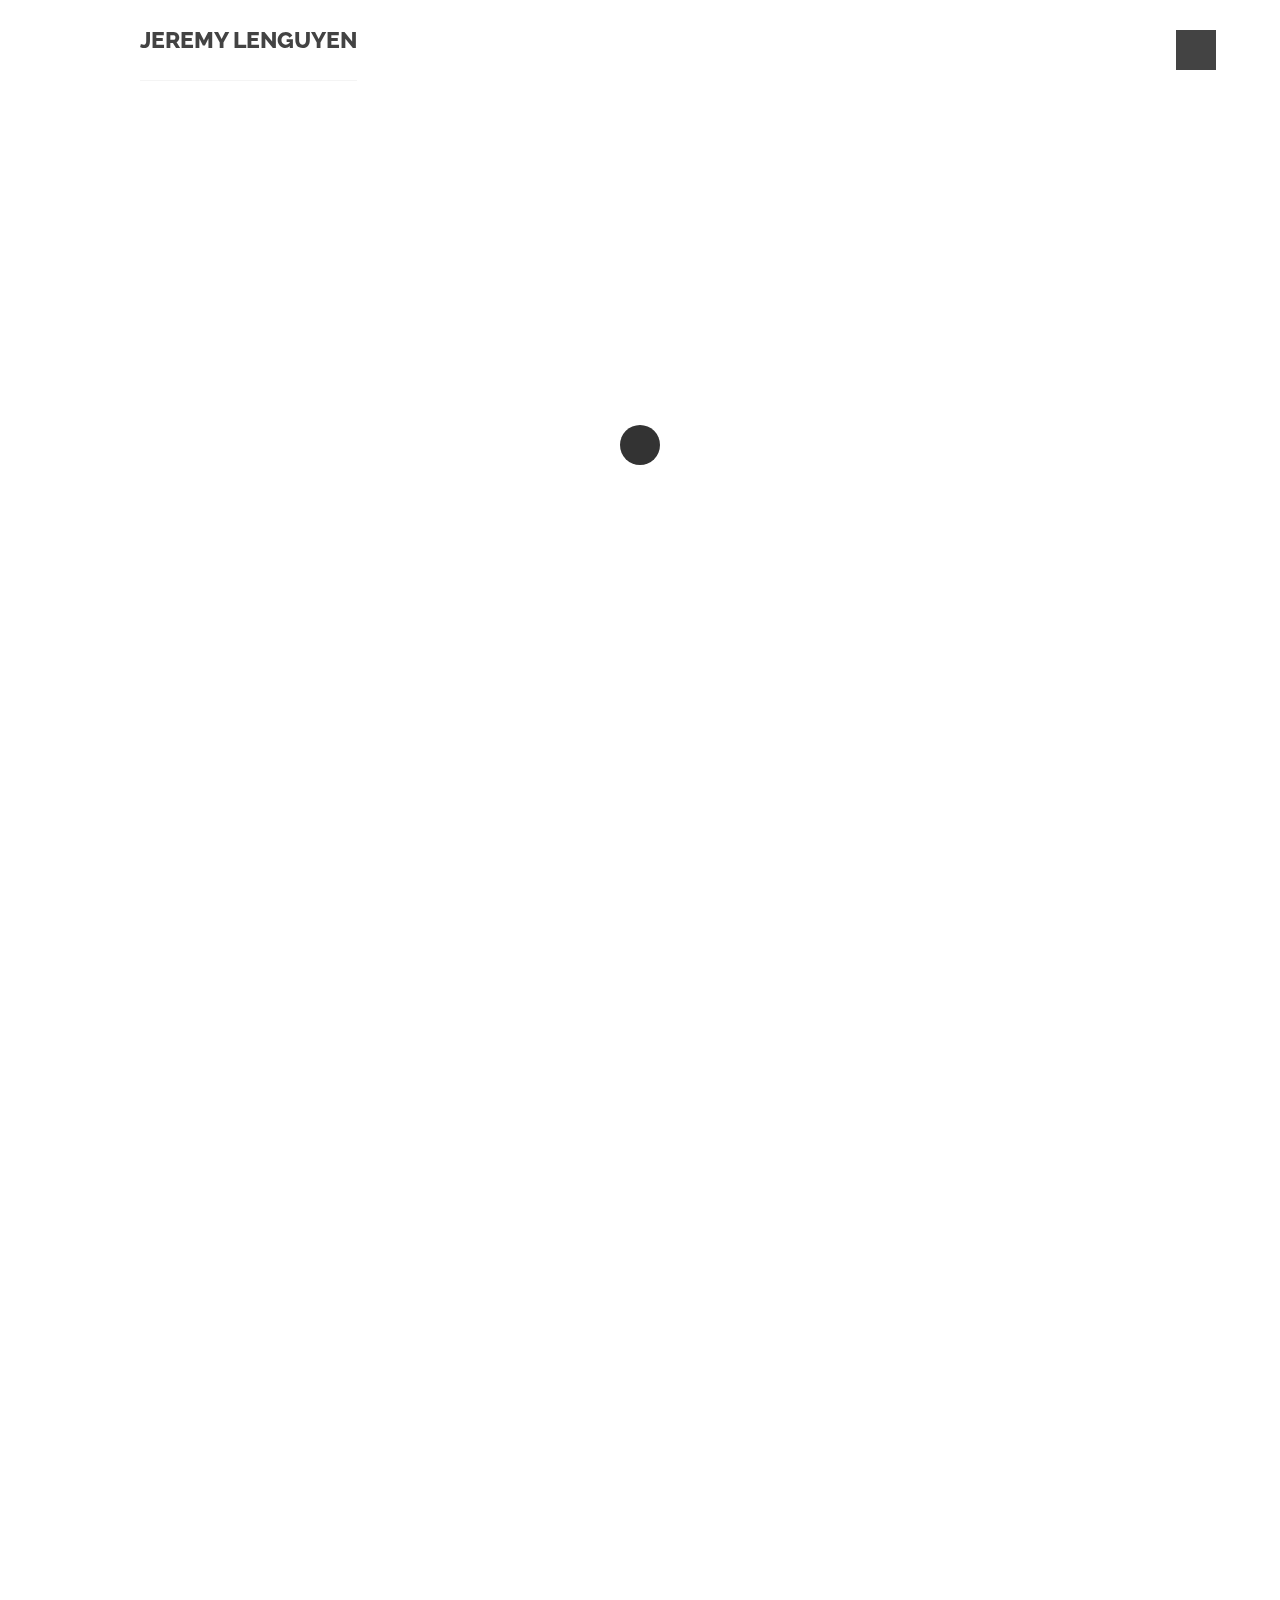
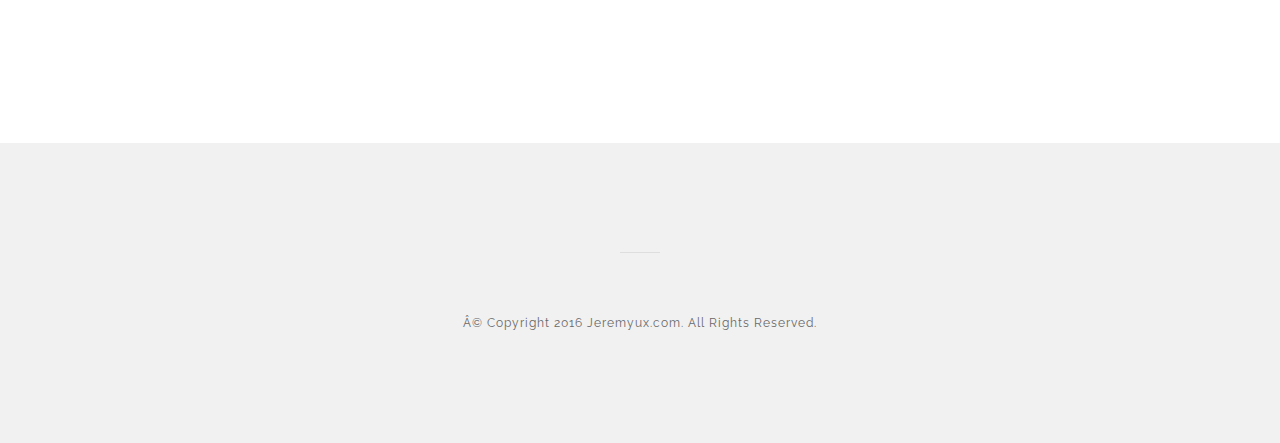
<file: index.html>
<!doctype html>

<html lang="en">
<head>

  <meta charset="utf-8">
  <title>Jeremy Lenguyen</title>
  <meta name="description">
  <meta name="keywords" content="clean, simplicity, theme, html5, sidebar, masonry">
  <meta name="viewport" content="width=device-width, initial-scale=1.0"/>
  <meta name="author" content="jeremyux.com">
  <link rel="shortcut icon" type="image/x-icon" href="img/favicon.ico"/>
    

<!--Style-->
  <link rel="stylesheet" href="css/reset.css">
  <link rel="stylesheet" href="css/style.css">
  <link rel="stylesheet" href="css/style-responsive.css">
  <link rel="stylesheet" href="https://pro.fontawesome.com/releases/v5.10.0/css/all.css" integrity="sha384-AYmEC3Yw5cVb3ZcuHtOA93w35dYTsvhLPVnYs9eStHfGJvOvKxVfELGroGkvsg+p" crossorigin="anonymous"/>

  <!--[if lt IE 9]>
  <script src="http://html5shiv.googlecode.com/svn/trunk/html5.js"></script>
  <![endif]-->  
</head>

<body>

<!--Preloader-->

  <div class="preloader" id="preloader">
      <div class="item">
        <div class="spinner">
        </div>
      </div>
  </div>

  <div class="opacity-nav">
    <div class="menu-index" id="buttons" style="z-index:999999">
      <i class="fa fa-times"></i>
    </div>
    <ul class="menu-fullscreen">
      <li><a href="index.html">Home</a></li>
      <li><a href="isamdesignsystem.html">Walmart - iSAM Design System</a></li>         
      <li><a href="onlineclinic.html">Online Clinic</a></li>      
      <li><a href="stickersheet.html">Google - Styleguide & Components Library</a></li>
      <li><a href="shoppableImages.html">Google - Shoppable Images</a></li>
      <li><a href="searchAds.html">Apple - Search Ads</a></li>
      <li><a href="queen.html">Queen of Raw - Homepage</a></li>
      <li><a href="iram.html">CEO App - IRAM</a></li>
      <li><a href="danteBranding.html">Dante Cuddy Branding</a></li>        
      <li><a class="ajax-link" href="mailto:jeremyuxe@gmail.com">Contact</a></li>
    </ul>
</div>


  <!--Header-->
  <header id="fullscreen">
    
      <div class="logo" id="full"><a class="ajax-link" href="index.html">JEREMY LENGUYEN</a></div>
      
        <div class="menu-index" id="button">
        <i class="fa fa-bars"></i>
        </div>

  </header>

  <div class="clear"></div>

  <!--Content-->

<div class="content" id="ajax-content">
    <div class="text-intro" id="site-type">
      <h1>LET'S</h1>
      <h1 class="typewrite"><span>BRAINSTORM</span></h1>
      <h1>A BEAUTIFUL EXPERIENCE</h1>	
      <p>Please take a look at some of my work</p>
    </div>


  <!--Portfolio grid-->

  <ul class="portfolio-grid">
  <!--iSAM Design System-->
    <li class="grid-item" data-jkit="[show:delay=3000;speed=500;animation=fade]">
      <img src="img/portfolio/isam.svg">
        <a class="ajax-link" href="isamdesignsystem.html">  
          <div class="grid-hover">
            <h1>iSAM<br>Design System</h1>
            <p>Walmart</p>
          </div>
        </a>      
    </li>
  <!--iSAM Design System-->
  <li class="grid-item" data-jkit="[show:delay=3000;speed=500;animation=fade]">
    <img src="img/portfolio/onlineclinic.svg">
      <a class="ajax-link" href="onlineclinic.html">  
        <div class="grid-hover">
          <h1>User Signup Flow</h1>
          <p>Online Clinic</p>
        </div>
      </a>      
  </li>
  <!--Google Styleguide-->  
  <li class="grid-item" data-jkit="[show:delay=3000;speed=500;animation=fade]">
    <img src="img/portfolio/stickersheet.png">
      <a class="ajax-link" href="stickersheet.html">  
        <div class="grid-hover">
          <h1>Component Library</h1>
          <p>Google</p>
        </div>
      </a>  
  </li>       
  <!--Project Chameleon-->
    <li class="grid-item" data-jkit="[show:delay=3000;speed=500;animation=fade]">
      <img src="img/portfolio/chameleon.png">
        <a class="ajax-link" href="chameleon.html">  
          <div class="grid-hover">
            <h1>Project Chameleon</h1>
            <p>Google</p>
          </div>
        </a>      
    </li>
      
    <!--Shoppable Images-->
    <li class="grid-item" data-jkit="[show:delay=3000;speed=500;animation=fade]">
      <img src="img/portfolio/shoppableImages.png">
        <a class="ajax-link" href="shoppableImages.html">  
          <div class="grid-hover">
            <h1>Shoppable Images</h1>
            <p>Google</p>
          </div>
        </a>      
    </li>    

    <!--Apple-->        
    <li class="grid-item" data-jkit="[show:delay=3000;speed=500;animation=fade]">
      <img src="img/portfolio/searchads.png">
        <a class="ajax-link" href="searchAds.html">  
          <div class="grid-hover">
            <h1>Production Design</h1>
            <p>Apple</p>
          </div>
        </a>      
    </li>  
    <!--Apple-->      
    <li class="grid-item" data-jkit="[show:delay=3000;speed=500;animation=fade]">
      <img src="img/portfolio/queen.png">
        <a class="ajax-link" href="queen.html">  
          <div class="grid-hover">
            <h1>Queen of Raw Homepage</h1>
            <p>Queen of Raw</p>
          </div>
        </a>      
    </li>      
    <!--IRAM-->  
    <li class="grid-item" data-jkit="[show:delay=3000;speed=500;animation=fade]">
      <img src="img/portfolio/IRAM.png">
        <a class="ajax-link" href="iram.html">  
          <div class="grid-hover">
            <h1>CEO App</h1>
            <p>IRAM</p>
          </div>
        </a>      
    </li>
	  
    <li class="grid-item" data-jkit="[show:delay=3000;speed=500;animation=fade]">
      <img src="img/portfolio/danteBranding.png">
        <a class="ajax-link" href="danteBranding.html">  
          <div class="grid-hover">
            <h1>Dante Cuddy<br>Branding</h1>
            <p>Graphic Designer</p>
          </div>
        </a>      
    </li>      
      
  </ul>

</div>

  <div id="ajax-sidebar"></div>

  <!--Footer-->

  <footer>
    <div class="footer-margin">
      <div class="social-footer">
        <a href="https://www.linkedin.com/in/jeremy-lenguyen-53189a6a/"><i class="fa fa-linkedin"></i></a>
      </div>     
      <div class="copyright">Â© Copyright 2016 Jeremyux.com. All Rights Reserved.</div>
    </div>
  </footer>



<!--Scripts-->

  <script src="js/jquery.min.js"></script>
  <script src="js/jquery.easing.min.js"></script>
  <script src="js/modernizr.custom.42534.js" type="text/javascript"></script>
  <script src="js/jquery.waitforimages.js" type="text/javascript"></script>
  <script src="js/typed.js" type="text/javascript"></script>
  <script src="js/masonry.pkgd.min.js" type="text/javascript"></script>  
  <script src="js/imagesloaded.pkgd.min.js" type="text/javascript"></script>    
  <script src="js/jquery.jkit.1.2.16.min.js"></script>
 
  <script src="js/script.js" type="text/javascript"></script>
  
	<script>
    $('#button, #buttons').on('click', function() {
      $( ".opacity-nav" ).fadeToggle( "slow", "linear" );
    // Animation complete.
    });
  </script>
</body>
</html>
</file>
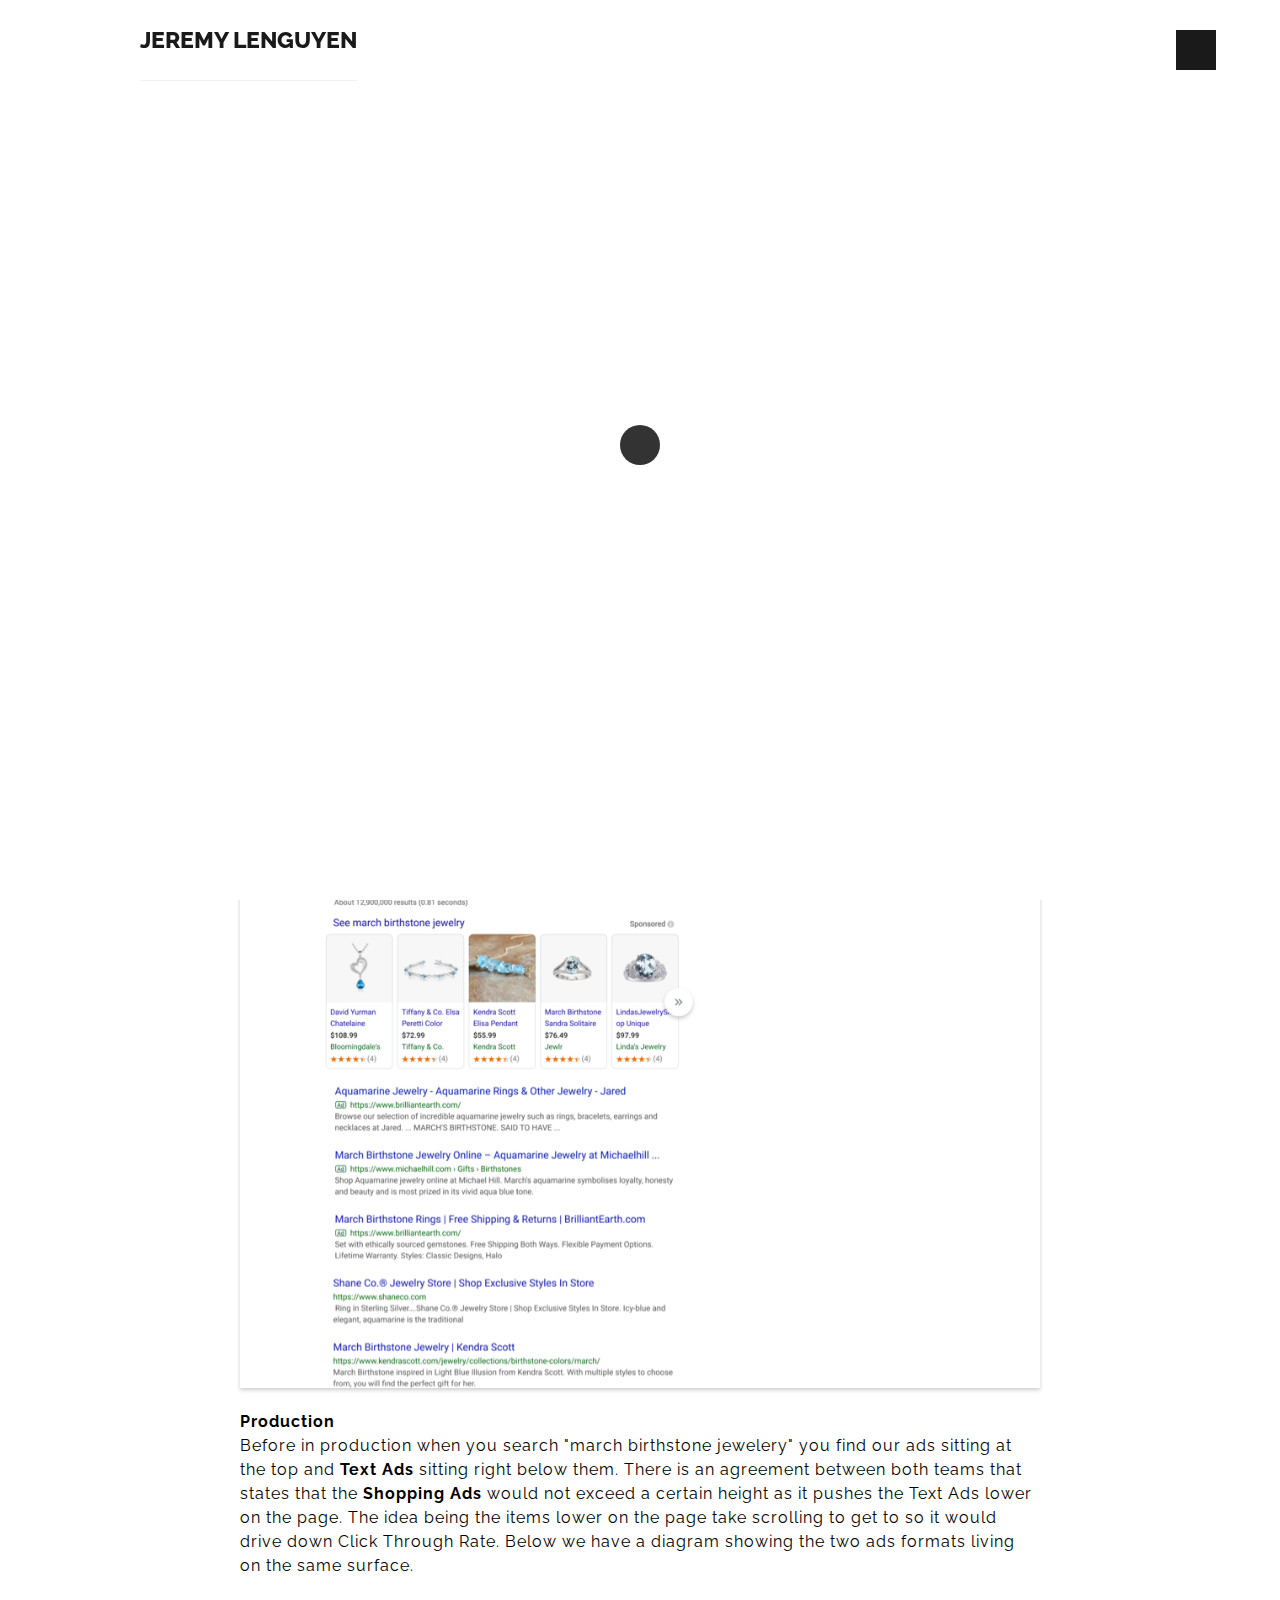
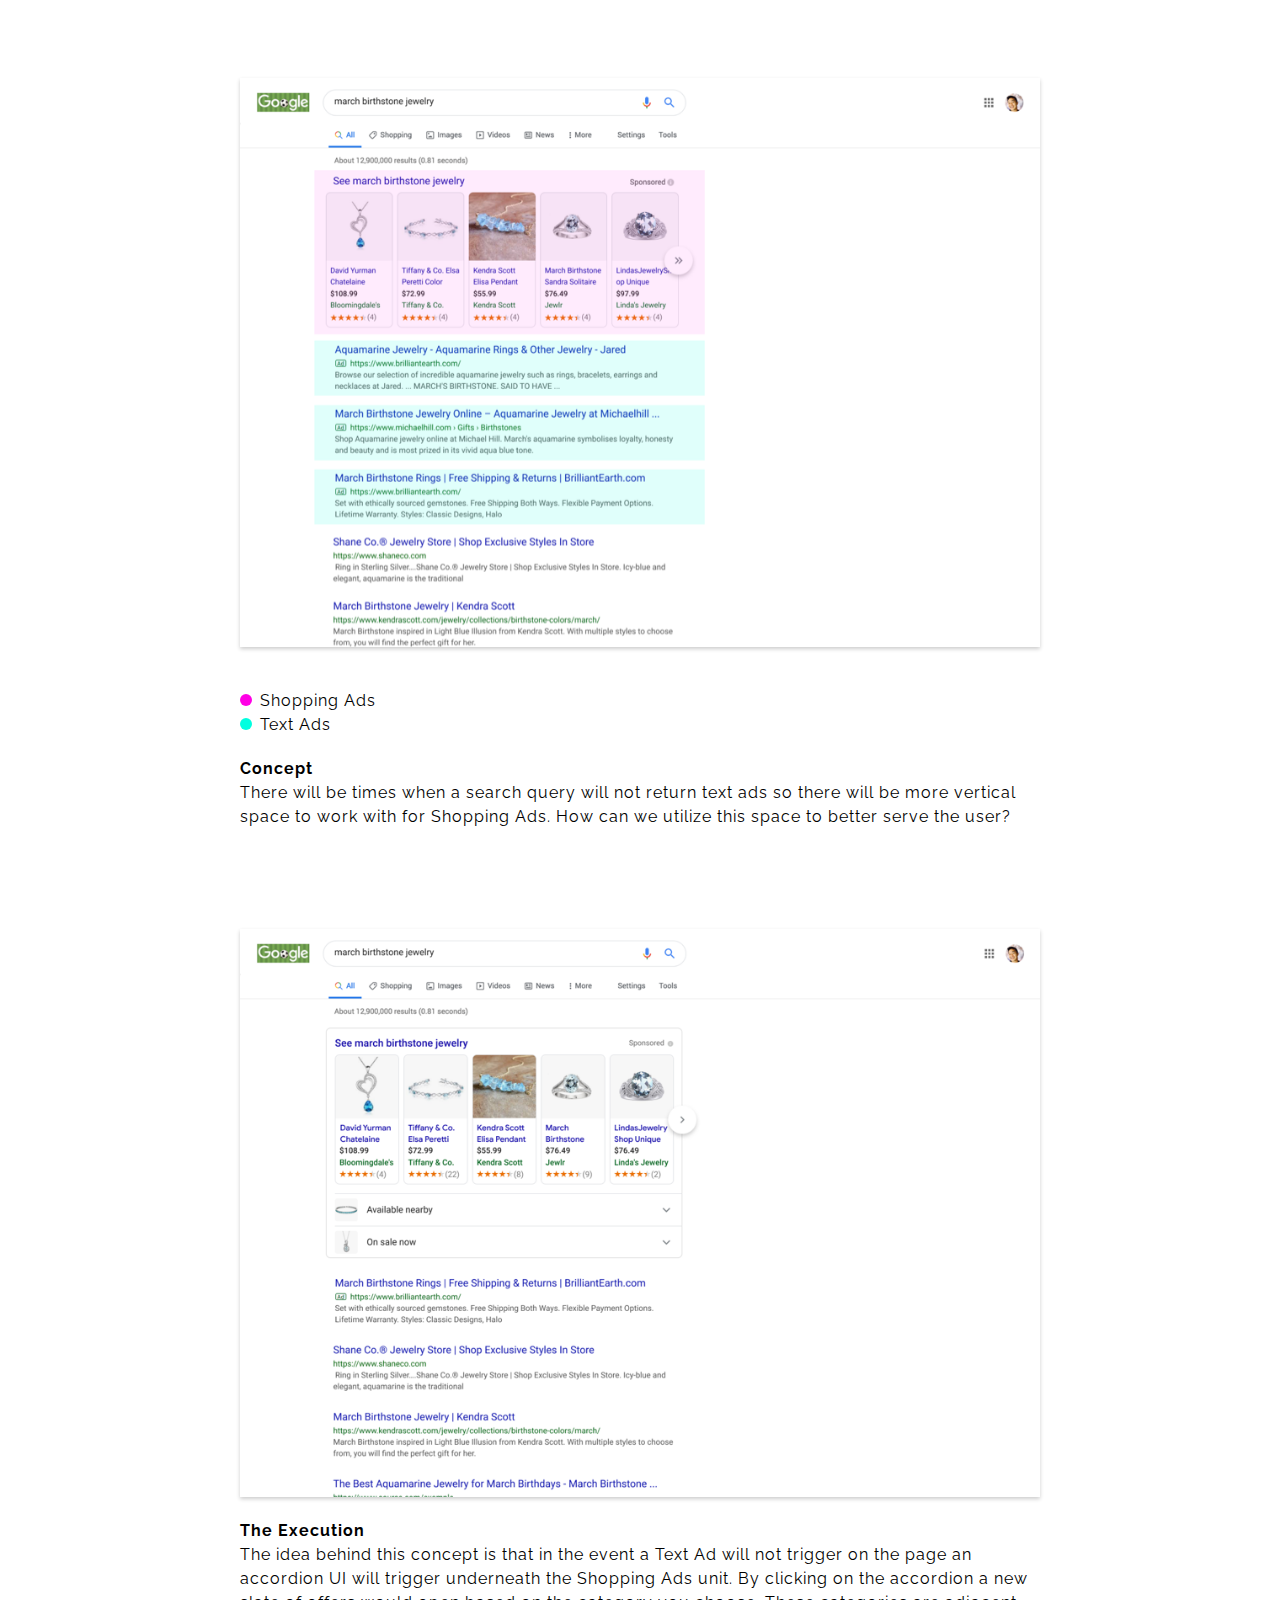
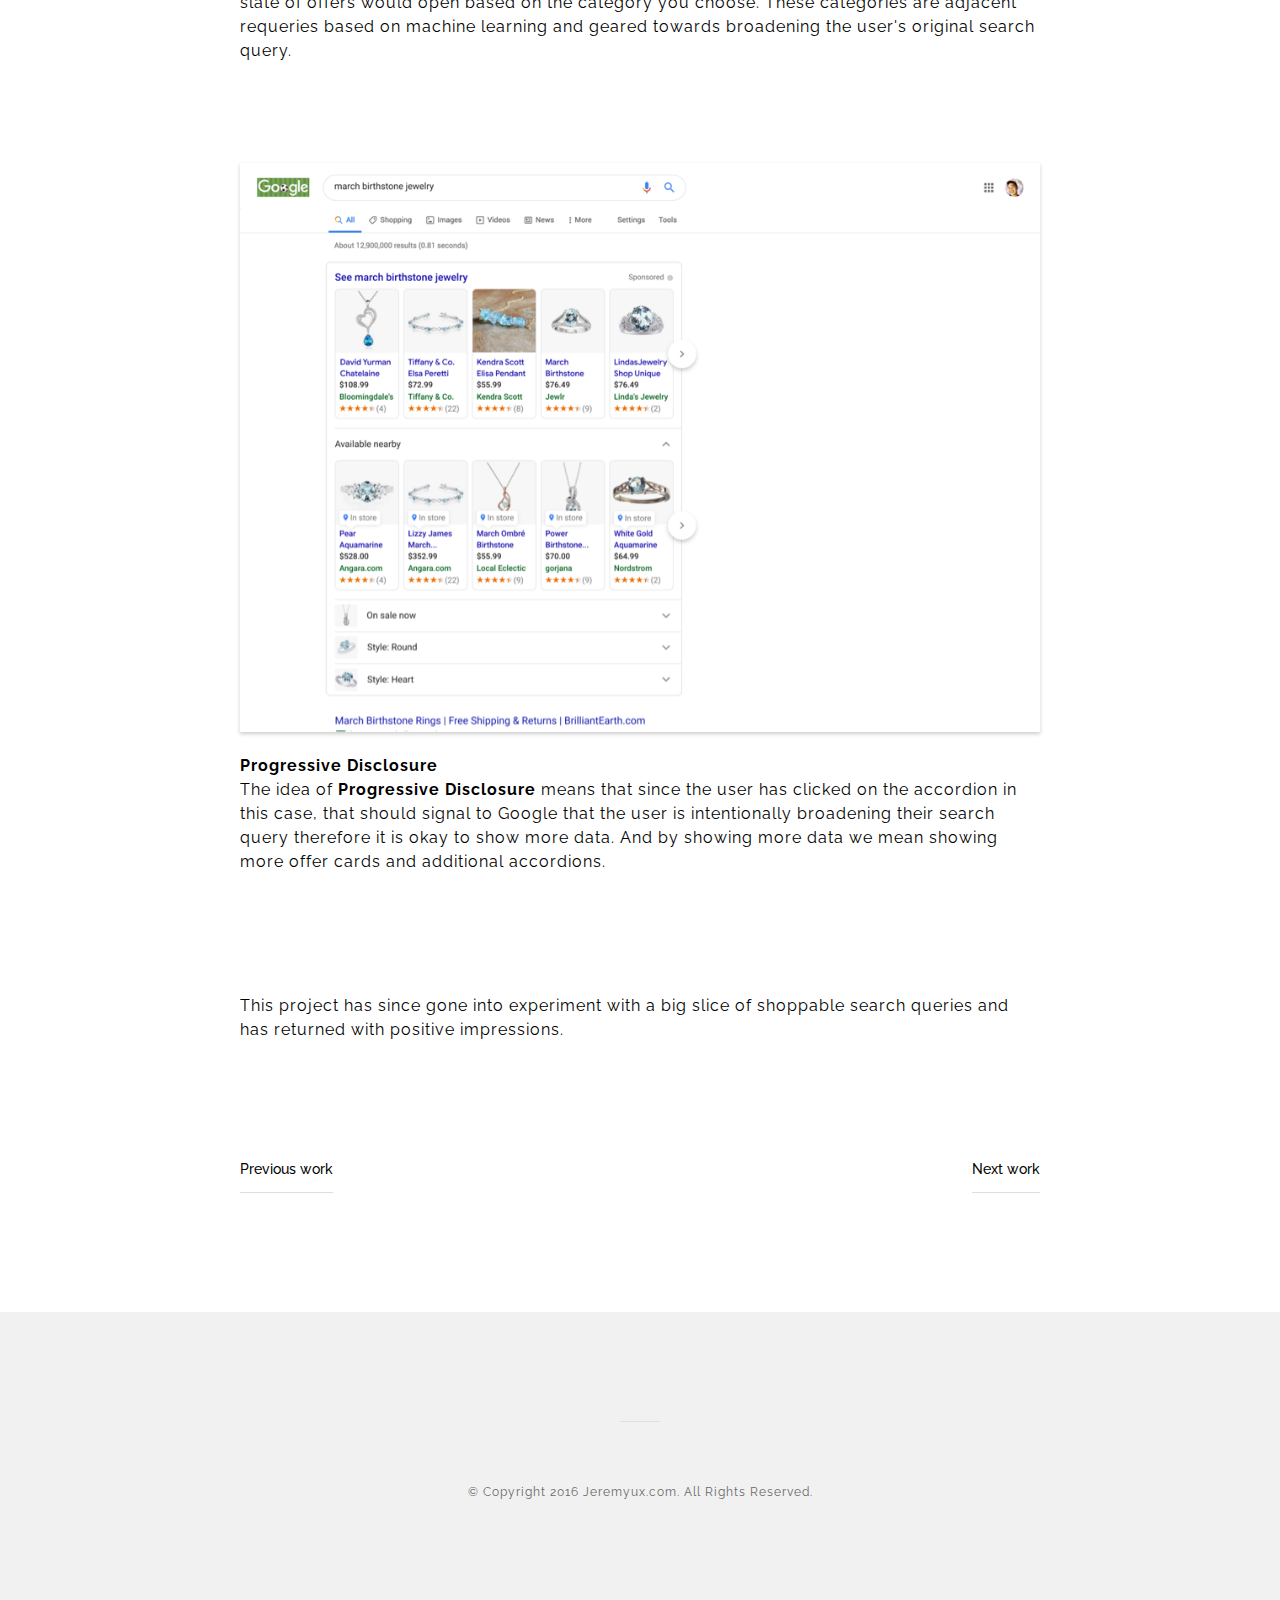
<file: chameleon.html>
<!doctype html>

<html lang="en">
<head>

  <meta charset="utf-8">
  <title>Jeremy Lenguyen</title>
  <meta name="description">
  <meta name="keywords" content="clean, simplicity, theme, html5, sidebar, masonry">
  <meta name="viewport" content="width=device-width, initial-scale=1.0"/>
  <meta name="author" content="jeremyux.com">
  <link rel="shortcut icon" type="image/x-icon" href="img/favicon.ico"/>
<!--Style-->

  <link rel="stylesheet" href="css/reset.css">
  <link rel="stylesheet" href="css/style.css">
  <link rel="stylesheet" href="css/style-responsive.css">
  
  <link rel="stylesheet" href="https://pro.fontawesome.com/releases/v5.10.0/css/all.css" integrity="sha384-AYmEC3Yw5cVb3ZcuHtOA93w35dYTsvhLPVnYs9eStHfGJvOvKxVfELGroGkvsg+p" crossorigin="anonymous"/>

  
  <!--[if lt IE 9]>
  <script src="http://html5shiv.googlecode.com/svn/trunk/html5.js"></script>
  <![endif]-->
  
</head>

<body>

<!--Preloader-->

<div class="preloader" id="preloader">
    <div class="item">
      <div class="spinner">
      </div>
    </div>
</div>

<div class="opacity-nav">

        <div class="menu-index" id="buttons" style="z-index:999999">
        <i class="fa fa-times"></i>
        </div>
        <ul class="menu-fullscreen">
          <li><a href="index.html">Home</a></li>
          <li><a href="stickersheet.html">Google - Styleguide & Components Library</a></li>
          <li><a href="shoppableImages.html">Google - Shoppable Images</a></li>
          <li><a href="searchAds.html">Apple - Search Ads</a></li>
          <li><a href="queen.html">Queen of Raw - Homepage</a></li>
          <li><a href="iram.html">CEO App - IRAM</a></li>
                <li><a href="danteBranding.html">Dante Cuddy Branding</a></li>
          <li><a href="dante.html">ISAM Design System</a></li>        
          <li><a class="ajax-link" href="mailto:jeremyuxe@gmail.com">Contact</a></li>
        </ul>
</div>


  <!--Header-->
  <header id="fullscreen">
      <div class="logo" id="full"><a class="ajax-link" href="index.html">JEREMY LENGUYEN</a></div>
        <div class="menu-index" id="button">
        <i class="fa fa-bars"></i>
        </div>    
  </header>

  <div class="clear"></div>

  <!--Content-->

  <div class="content" id="ajax-content">
        <div class="text-intro">
          <!-- <h1>Project Chameleon</h1>                  
	          <div class="one-column">
	               <p style="font-weight: 700;">Google</p>
	          </div>
            <div class="two-column">
              <p>This project was during my time at Google on the Shopping Ads Teams. Our ads live on different surfaces including: Image Search, Youtube and Discovery app but when we surface our ads on Search there are approvals and alignment that needs to take place because our ads sit at the top of the page and push down everything else below the page. For this project we explored what happens when a query doesn't return text ads (Search Team's ads) and how we can utilize the extra space when they don't trigger.</p>      
            </div> -->
    <!--Intro-->      
    <div class="text-intro">
      <h1 class="page-title">Project Chameleon</h1>                  
        <div class="intro-key">
          <p style="font-weight: 700;">Role</p>
        </div>
      <div class="intro-value">
        <p>UX Designer</p>      
      </div>  

      <div class="intro-key">
        <p style="font-weight: 700;">Timeline</p>
      </div>
      <div class="intro-value">
        <p>Aug 2019 - Sep 2019</p>      
      </div> 

      <div class="intro-key">
        <p style="font-weight: 700;">Tools</p>
      </div>
      <div class="intro-value">
        <p>Sketch, Zeplin</p>      
      </div>

      <div class="intro-key">
        <p style="font-weight: 700;">The Challenge</p>
      </div>
      <div class="intro-value">
        <p class="full-width">This project was during my time at Google on the Shopping Ads Teams. Our ads live on different surfaces including: Image Search, Youtube and Discovery app but when we surface our ads on Search there are approvals and alignment that needs to take place because our ads sit at the top of the page and push down everything else below the page. For this project we explored what happens when a query doesn't return text ads (Search Team's ads) and how we can utilize the extra space when they don't trigger.</p>      
      </div>

                <div class="clear" style="padding:40px 0;"></div>
    
	              <img src="img/chameleon/production.png" id="dropShadow" width="100%">
                  <p style="width: 100%;"><strong>Production</strong><br>
                      Before in production when you search "march birthstone jewelery" you find our ads sitting at the top and <strong>Text Ads</strong> sitting right below them. There is an agreement between both teams that states that the <strong>Shopping Ads</strong> would not exceed a certain height as it pushes the Text Ads lower on the page. The idea being the items lower on the page take scrolling to get to so it would drive down Click Through Rate. Below we have a diagram showing the two ads formats living on the same surface.
                  </p> 

                   <div class="clear" style="padding:40px 0;"></div>
            
                  <img src="img/chameleon/overview.png" id="dropShadow" width="100%">      
                  <div class="clear" style="padding:20px 0;"></div>
                  <div style="width: 100%;">
					<div style=" margin: 0 auto; padding: 0 auto">
			    		<div><div style="height: 12px; width: 12px; border-radius: 20px; background-color: #FF00E5; display: inline-block; margin-right: 8px;"></div><p style="margin: 0; display: inline;">Shopping Ads</p>
                        </div>
                        
                        <div><div style="height: 12px; width: 12px; border-radius: 20px; background-color: #00FFE0; display: inline-block; margin-right: 8px;"></div><p style="margin: 0; display: inline;">Text Ads</p>
                        </div>    
					</div>	
			    </div>             
            
                  <p style="width: 100%;"><strong>Concept</strong><br>
                      There will be times when a search query will not return text ads so there will be more vertical space to work with for Shopping Ads. How can we utilize this space to better serve the user?
                  </p>  
            
                   <div class="clear" style="padding:40px 0;"></div>
            
                  <img src="img/chameleon/default.png" id="dropShadow" width="100%">
                  <p style="width: 100%;"><strong>The Execution</strong><br>
                      The idea behind this concept is that in the event a Text Ad will not trigger on the page an accordion UI will trigger underneath the Shopping Ads unit. By clicking on the accordion a new slate of offers would open based on the category you choose. These categories are adjacent requeries based on machine learning and geared towards broadening the user's original search query. 
                  </p>
                   <div class="clear" style="padding:40px 0;"></div>
            
                  <img src="img/chameleon/active.png" id="dropShadow" width="100%">
                  <p style="width: 100%;"><strong>Progressive Disclosure</strong><br>
                      The idea of <strong>Progressive Disclosure</strong> means that since the user has clicked on the accordion in this case, that should signal to Google that the user is intentionally broadening their search query therefore it is okay to show more data. And by showing more data we mean showing more offer cards and additional accordions.<br>
                  </p>
                   <div class="clear" style="padding:40px 0;"></div>
                  <p style="width: 100%;">This project has since gone into experiment with a big slice of shoppable search queries and has returned with positive impressions.
                  </p>
            
                <div class="prev-next">

                    <div class="prev-button"><a class="ajax-link" href="searchAds.html">Previous work</a></div>
                    <div class="next-button"><a class="ajax-link" href="iram.html">Next work</a></div>

                </div>
            </div>        
    </div>



  <!--Home Sidebar-->

<div id="ajax-sidebar"></div>


  <!--Footer-->

  <footer>

    <div class="footer-margin">
      <div class="social-footer">
        <a href="https://www.linkedin.com/in/jeremy-lenguyen-53189a6a/"><i class="fa fa-linkedin"></i></a>
      
      </div>     
      <div class="copyright">© Copyright 2016 Jeremyux.com. All Rights Reserved.</div>
      

    
    </div>


  </footer>



<!--Scripts-->

  <script src="js/jquery.min.js"></script>
	<script src="js/jquery.easing.min.js"></script>
	<script src="js/modernizr.custom.42534.js" type="text/javascript"></script>
  <script src="js/jquery.waitforimages.js" type="text/javascript"></script>
  <script src="js/typed.js" type="text/javascript"></script>
  <script src="js/masonry.pkgd.min.js" type="text/javascript"></script>  
  <script src="js/imagesloaded.pkgd.min.js" type="text/javascript"></script>    
  <script src="js/jquery.jkit.1.2.16.min.js"></script>
 
  <script src="js/script.js" type="text/javascript"></script>
  
	<script>
    $('#button, #buttons').on('click', function() {
      $( ".opacity-nav" ).fadeToggle( "slow", "linear" );
    // Animation complete.
    });
  </script>


</body>
</html>
</file>
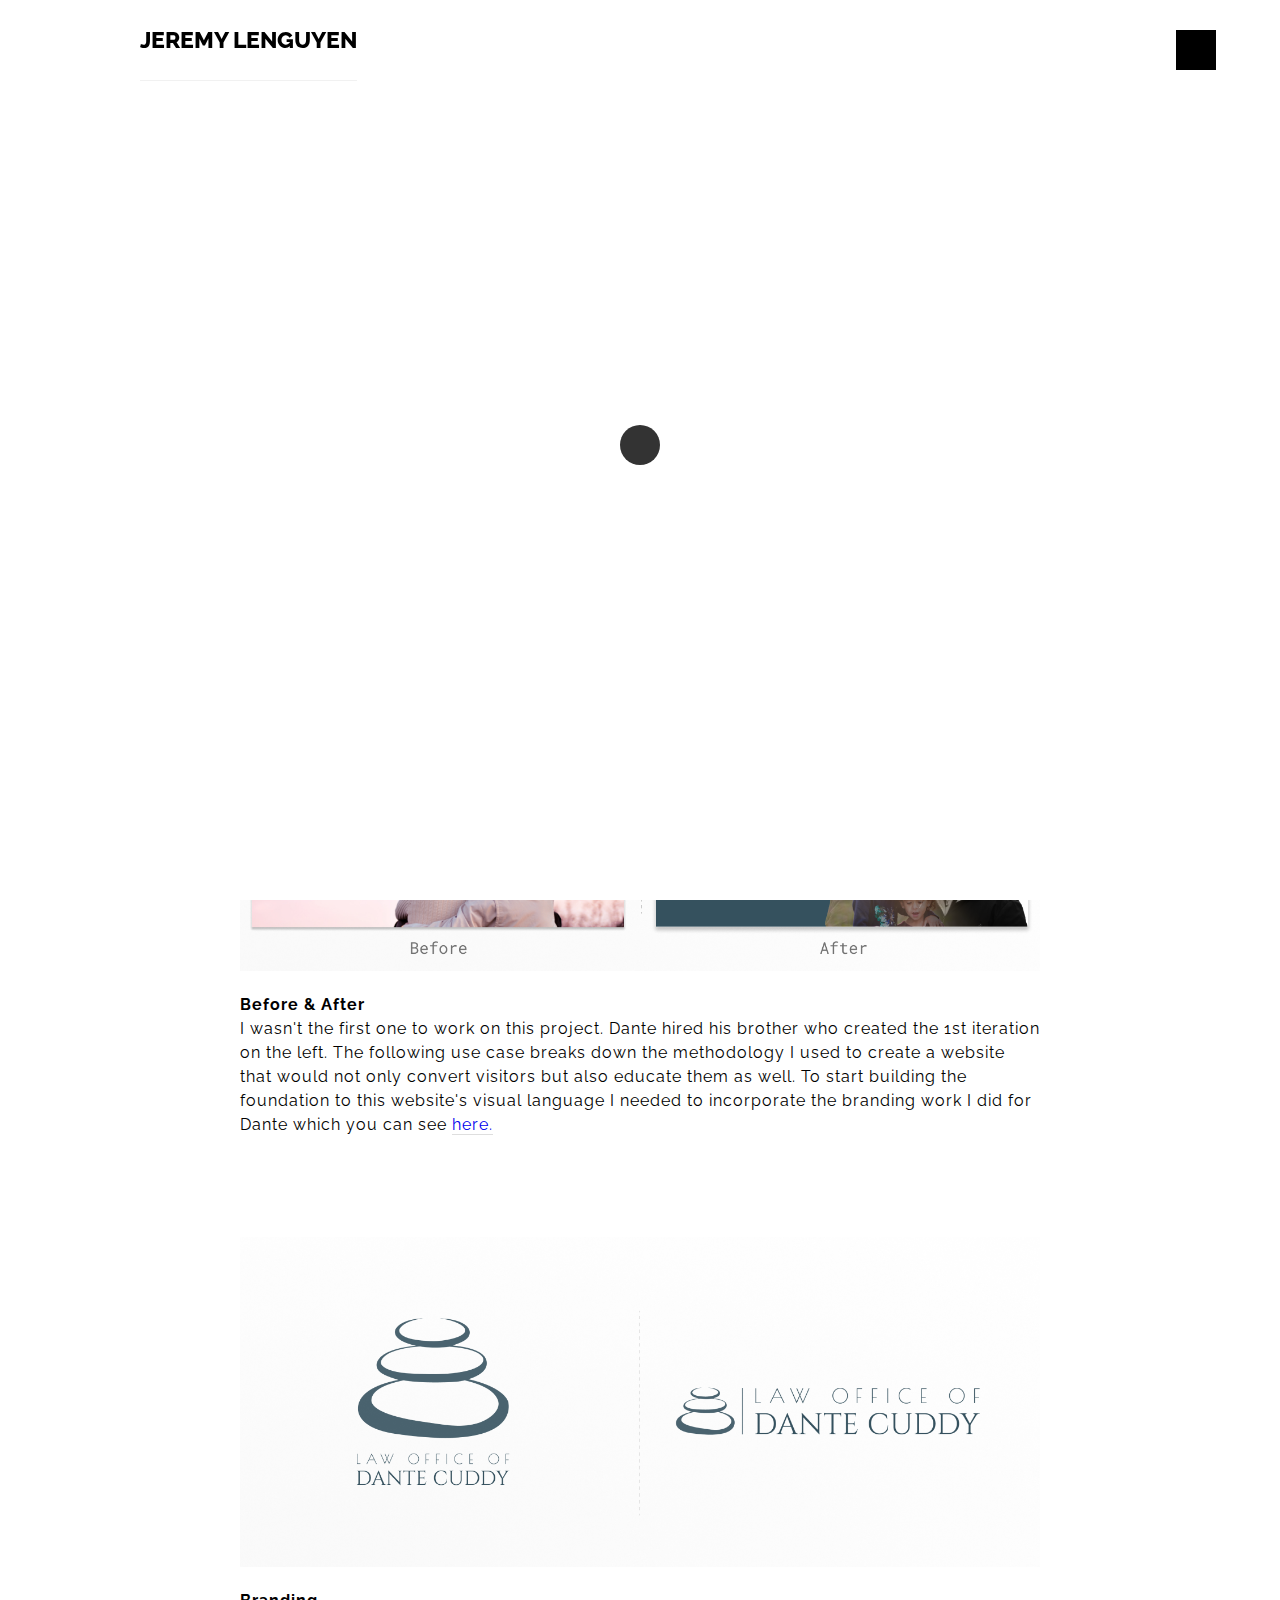
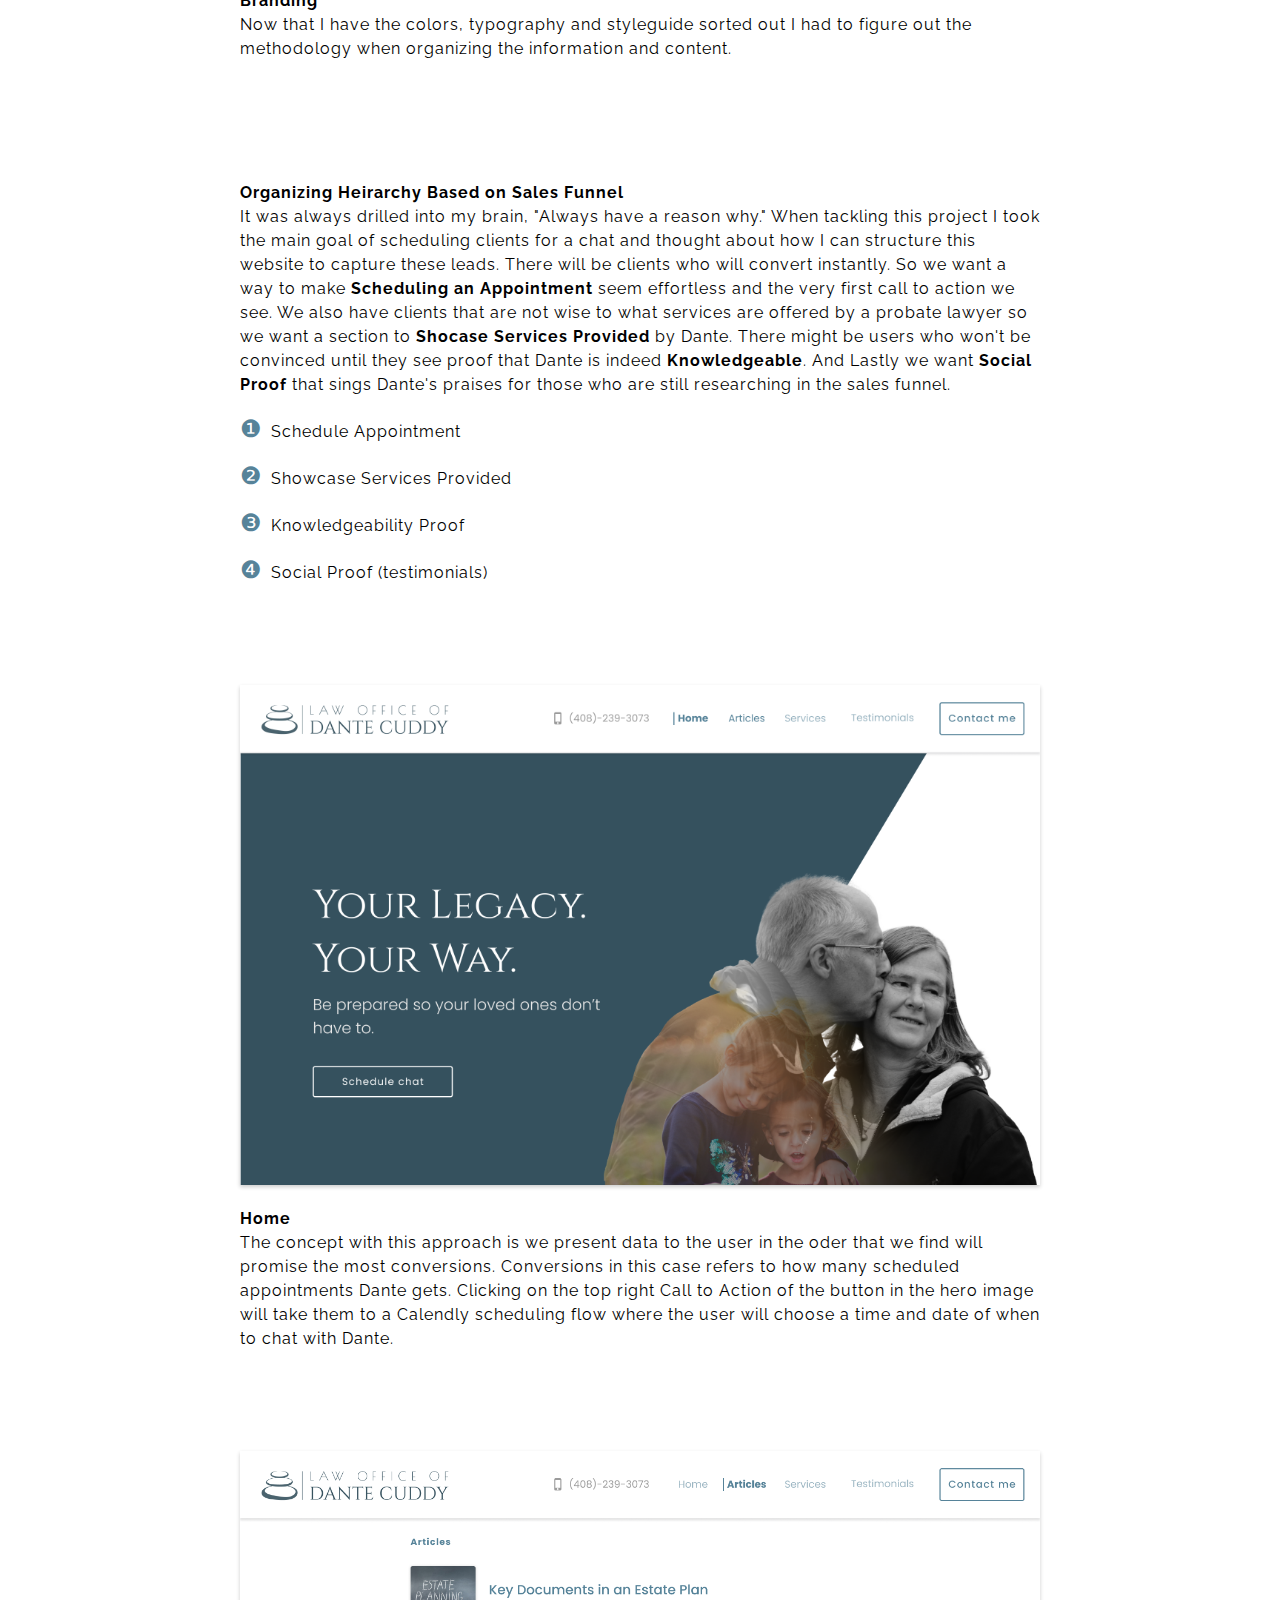
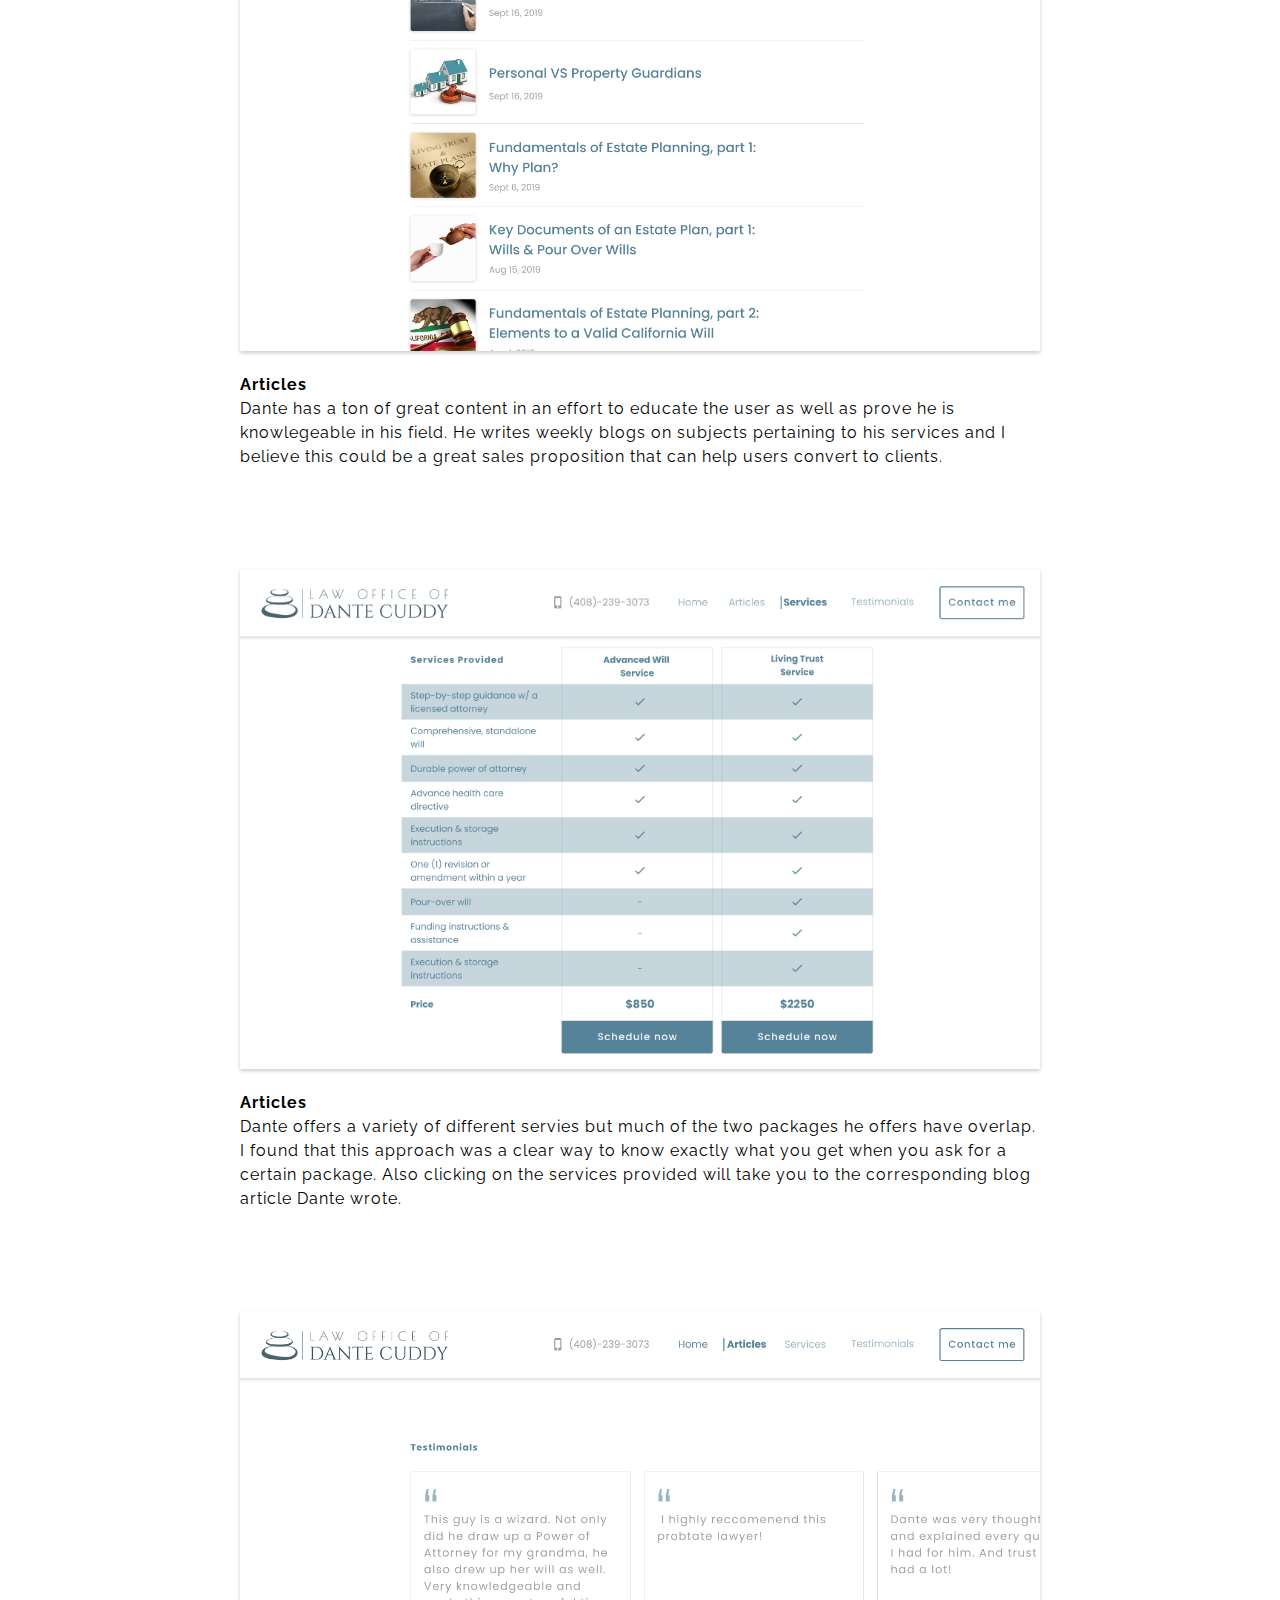
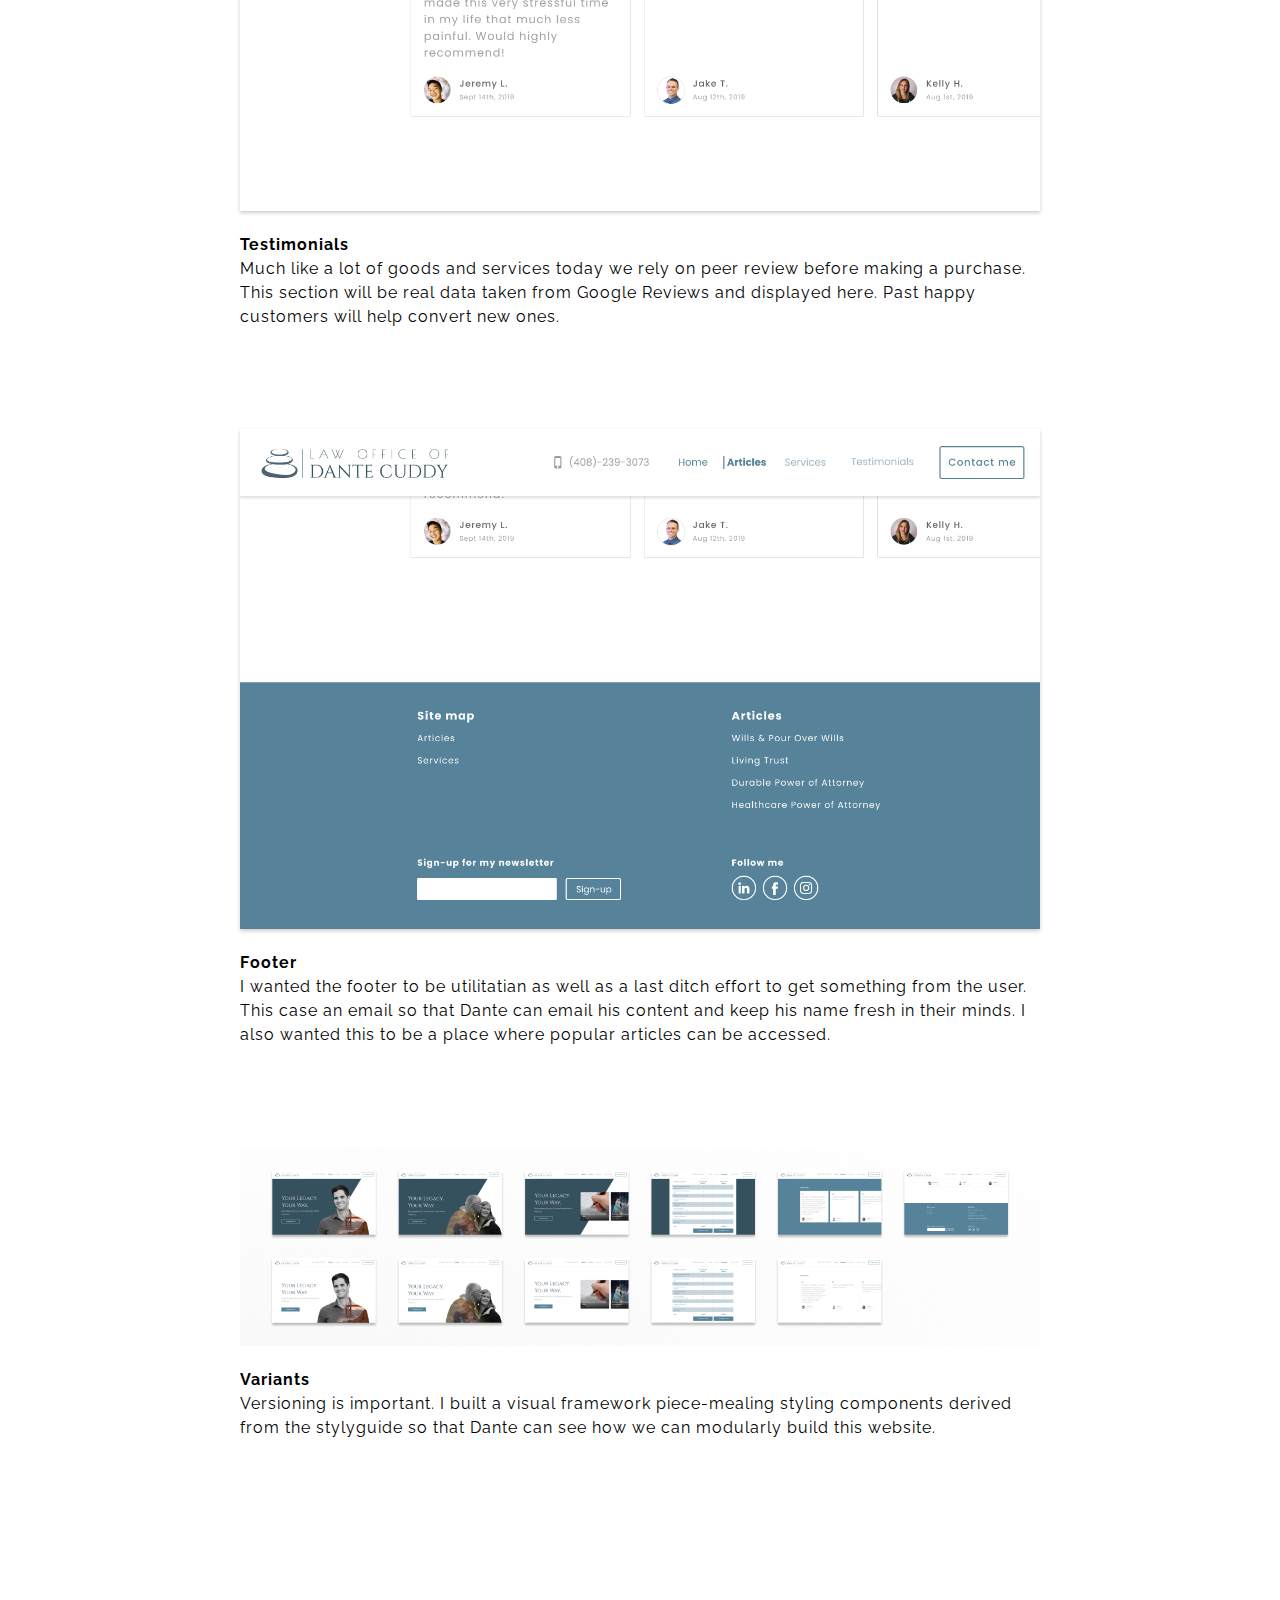
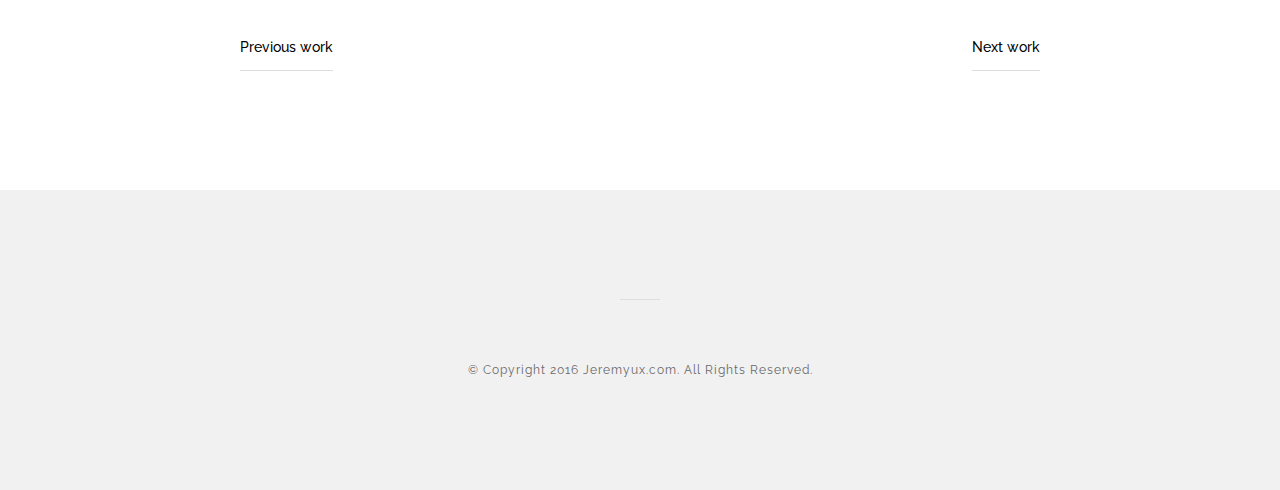
<file: dante.html>
<!doctype html>

<html lang="en">
<head>

  <meta charset="utf-8">
  <title>Jeremy Lenguyen</title>
  <meta name="description">
  <meta name="keywords" content="clean, simplicity, theme, html5, sidebar, masonry">
  <meta name="viewport" content="width=device-width, initial-scale=1.0"/>
  <meta name="author" content="jeremyux.com">
  <link rel="shortcut icon" type="image/x-icon" href="img/favicon.ico"/>

<!--Style-->

  <link rel="stylesheet" href="css/reset.css">
  <link rel="stylesheet" href="css/style.css">
  <link rel="stylesheet" href="css/style-responsive.css">
  
  <link rel="stylesheet" href="https://pro.fontawesome.com/releases/v5.10.0/css/all.css" integrity="sha384-AYmEC3Yw5cVb3ZcuHtOA93w35dYTsvhLPVnYs9eStHfGJvOvKxVfELGroGkvsg+p" crossorigin="anonymous"/>

  
  <!--[if lt IE 9]>
  <script src="http://html5shiv.googlecode.com/svn/trunk/html5.js"></script>
  <![endif]-->
  
</head>

<body>

<!--Preloader-->

<div class="preloader" id="preloader">
    <div class="item">
      <div class="spinner">
      </div>
    </div>
</div>

<div class="opacity-nav">

        <div class="menu-index" id="buttons" style="z-index:999999">
        <i class="fa fa-times"></i>
        </div>

    <ul class="menu-fullscreen">
      <li><a href="index.html">Home</a></li>
      <li><a href="stickersheet.html">Google - Styleguide & Components Library</a></li>
      <li><a href="shoppableImages.html">Google - Shoppable Images</a></li>
      <li><a href="searchAds.html">Apple - Search Ads</a></li>
      <li><a href="queen.html">Queen of Raw - Homepage</a></li>
      <li><a href="iram.html">CEO App - IRAM</a></li>
      <li><a href="danteBranding.html">Dante Cuddy Branding</a></li>
      <li><a href="dante.html">Law Office of Dante Cuddy</a></li>        
      <li><a class="ajax-link" href="mailto:jeremyuxe@gmail.com">Contact</a></li>
    </ul>

</div>


  <!--Header-->
  <header id="fullscreen">
    
      <div class="logo" id="full"><a class="ajax-link" href="index.html">JEREMY LENGUYEN</a></div>
      
        <div class="menu-index" id="button">
        <i class="fa fa-bars"></i>
        </div>
        
  </header>

  <div class="clear"></div>

  <!--Content-->

  <div class="content" id="ajax-content">
        <div class="text-intro">
          <h1>Law Office of dante cuddy</h1>                  
	          <div class="one-column">
	               <p style="font-weight: 700;">Designer and Web Developer</p>
	          </div>
		      <div class="two-column">
                  <p>Dante Cuddy is a probate lawyer based in the bay area that wanted a revamp of not only his brand but work that into the website fopr a consistent experience. I have already worked on his logo and styleguide so takiong his compaany facade a little further I wanted to create a website to hlp him capture leads as well as point users to content that Dante has created to educate his future clients.
                  </p>      
		      </div>
            
                <div class="clear" style="padding:40px 0;"></div>
        
	              <img src="img/dante/before%20_%20after.png" width="100%">                       
                  <p style="width: 100%;"><strong>Before & After</strong><br>
                     I wasn't the first one to work on this project. Dante hired his brother who created the 1st iteration on the left. The following use case breaks down the methodology I used to create a website that would not only convert visitors but also educate them as well. To start building the foundation to this website's visual language I needed to incorporate the branding work I did for Dante which you can see <a href="dante.html">here.</a>  
                  </p>

                <div class="clear" style="padding:40px 0;"></div>
        
	               <img src="img/dante/branding.png" width="100%">
                  <p style="width: 100%;"><strong>Branding</strong><br>
                      Now that I have the colors, typography and styleguide sorted out I had to figure out the methodology when organizing the information and content.
                  </p>
			
		          <div class="clear" style="padding:40px 0;"></div>    	
			
                  <p style="width: 100%;"><strong>Organizing Heirarchy Based on Sales Funnel</strong><br>
                      It was always drilled into my brain, "Always have a reason why." When tackling this project I took the main goal of scheduling clients for a chat and thought about how I can structure this website to capture these leads. There will be clients who will convert instantly. So we want a way to make <strong>Scheduling an Appointment</strong> seem effortless and the very first call to action we see. We also have clients that are not wise to what services are offered by a probate lawyer so we want a section to <strong>Shocase Services Provided</strong> by Dante. There might be users who won't be convinced until they see proof that Dante is indeed <strong>Knowledgeable</strong>. And Lastly we want <strong>Social Proof</strong> that sings Dante's praises for those who are still researching in the sales funnel. 
                  </p>
			
                <div style="width: 100%;">
					<div style=" margin: 0 auto; padding: 0 auto">
			    		<p style="height: "><span class="bullet-numbers">&#x2776;</span>Schedule Appointment</p>
						<p style="height: "><span class="bullet-numbers">&#x2777;</span>Showcase Services Provided</p>
						<p style="height: "><span class="bullet-numbers">&#x2778;</span>Knowledgeability Proof</p>
						<p style="height: "><span class="bullet-numbers">&#x2779;</span>Social Proof (testimonials)</p>
					</div>	
			    </div>
			
                <div class="clear" style="padding:40px 0;"></div>

				  <img src="img/dante/home.png" id="dropShadow" width="100%">
                  <p style="width: 100%;"><strong>Home</strong><br>
                      The concept with this approach is we present data to the user in the oder that we find will promise the most conversions. Conversions in this case refers to how many scheduled appointments Dante gets. Clicking on the top right Call to Action of the button in the hero image will take them to a Calendly scheduling flow where the user will choose a time and date of when to chat with Dante.
			      </p>
			
			      <div class="clear" style="padding:40px 0;"></div>
			
				  <img src="img/dante/articles.png" id="dropShadow" width="100%">
                  <p style="width: 100%;"><strong>Articles</strong><br>
                      Dante has a ton of great content in an effort to educate the user as well as prove he is knowlegeable in his field. He writes weekly blogs on subjects pertaining to his services and I believe this could be a great sales proposition that can help users convert to clients.
			      </p>
			      <div class="clear" style="padding:40px 0;"></div>
						
				  <img src="img/dante/table.png" id="dropShadow" width="100%">
                  <p style="width: 100%;"><strong>Articles</strong><br>
                      Dante offers a variety of different servies but much of the two packages he offers have overlap. I found that this approach was a clear way to know exactly what you get when you ask for a certain package. Also clicking on the services provided will take you to the corresponding blog article Dante wrote. 
			      </p>
			      <div class="clear" style="padding:40px 0;"></div>
			
				  <img src="img/dante/testimonials.png" id="dropShadow" width="100%">
                  <p style="width: 100%;"><strong>Testimonials</strong><br>
                      Much like a lot of goods and services today we rely on peer review before making a purchase. This section will be real data taken from Google Reviews and displayed here. Past happy customers will help convert new ones. 
			      </p>
			      <div class="clear" style="padding:40px 0;"></div>
			      			
				  <img src="img/dante/footer.png" id="dropShadow" width="100%">
                  <p style="width: 100%;"><strong>Footer</strong><br>
                      I wanted the footer to be utilitatian as well as a last ditch effort to get something from the user. This case an email so that Dante can email his content and keep his name fresh in their minds. I also wanted this to be a place where popular articles can be accessed. 
			      </p>
			      <div class="clear" style="padding:40px 0;"></div>
					  
	               <img src="img/dante/versioning.png" width="100%">
                  <p style="width: 100%;"><strong>Variants</strong><br>
                      Versioning is important. I built a visual framework piece-mealing styling components derived from the stylyguide so that Dante can see how we can modularly build this website. 
			      </p>	  
                      
                   <div class="clear" style="padding:40px 0;"></div>            
                <div class="prev-next">

                    <div class="prev-button"><a class="ajax-link" href="searchAds.html">Previous work</a></div>
                    <div class="next-button"><a class="ajax-link" href="iram.html">Next work</a></div>

                </div>
            </div>        
    </div>



  <!--Home Sidebar-->

<div id="ajax-sidebar"></div>


  <!--Footer-->

  <footer>

    <div class="footer-margin">
      <div class="social-footer">
        <a href="https://www.linkedin.com/in/jeremy-lenguyen-53189a6a/"><i class="fa fa-linkedin"></i></a>
      
      </div>     
      <div class="copyright">© Copyright 2016 Jeremyux.com. All Rights Reserved.</div>
      

    
    </div>


  </footer>



<!--Scripts-->

  <script src="js/jquery.min.js"></script>
	<script src="js/jquery.easing.min.js"></script>
	<script src="js/modernizr.custom.42534.js" type="text/javascript"></script>
  <script src="js/jquery.waitforimages.js" type="text/javascript"></script>
  <script src="js/typed.js" type="text/javascript"></script>
  <script src="js/masonry.pkgd.min.js" type="text/javascript"></script>  
  <script src="js/imagesloaded.pkgd.min.js" type="text/javascript"></script>    
  <script src="js/jquery.jkit.1.2.16.min.js"></script>
 
  <script src="js/script.js" type="text/javascript"></script>
  
	<script>
    $('#button, #buttons').on('click', function() {
      $( ".opacity-nav" ).fadeToggle( "slow", "linear" );
    // Animation complete.
    });
  </script>


</body>
</html>
</file>
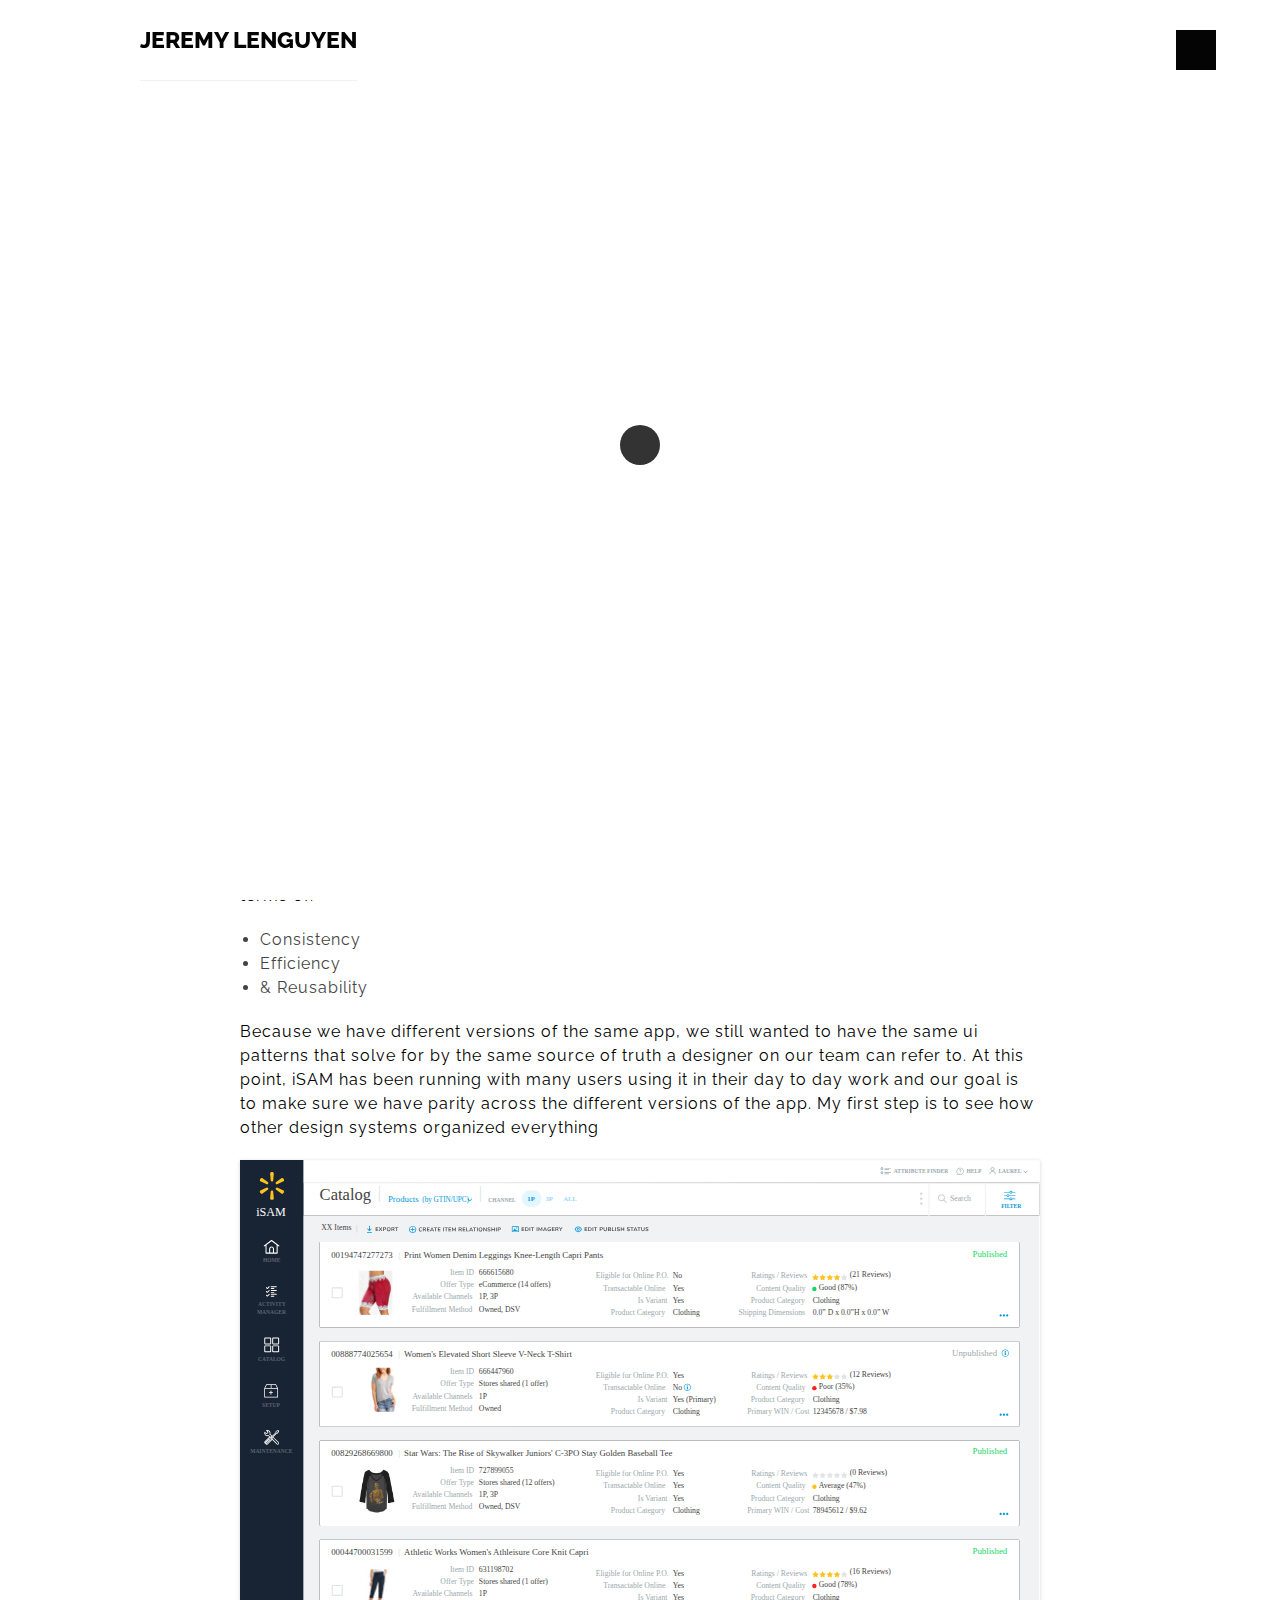
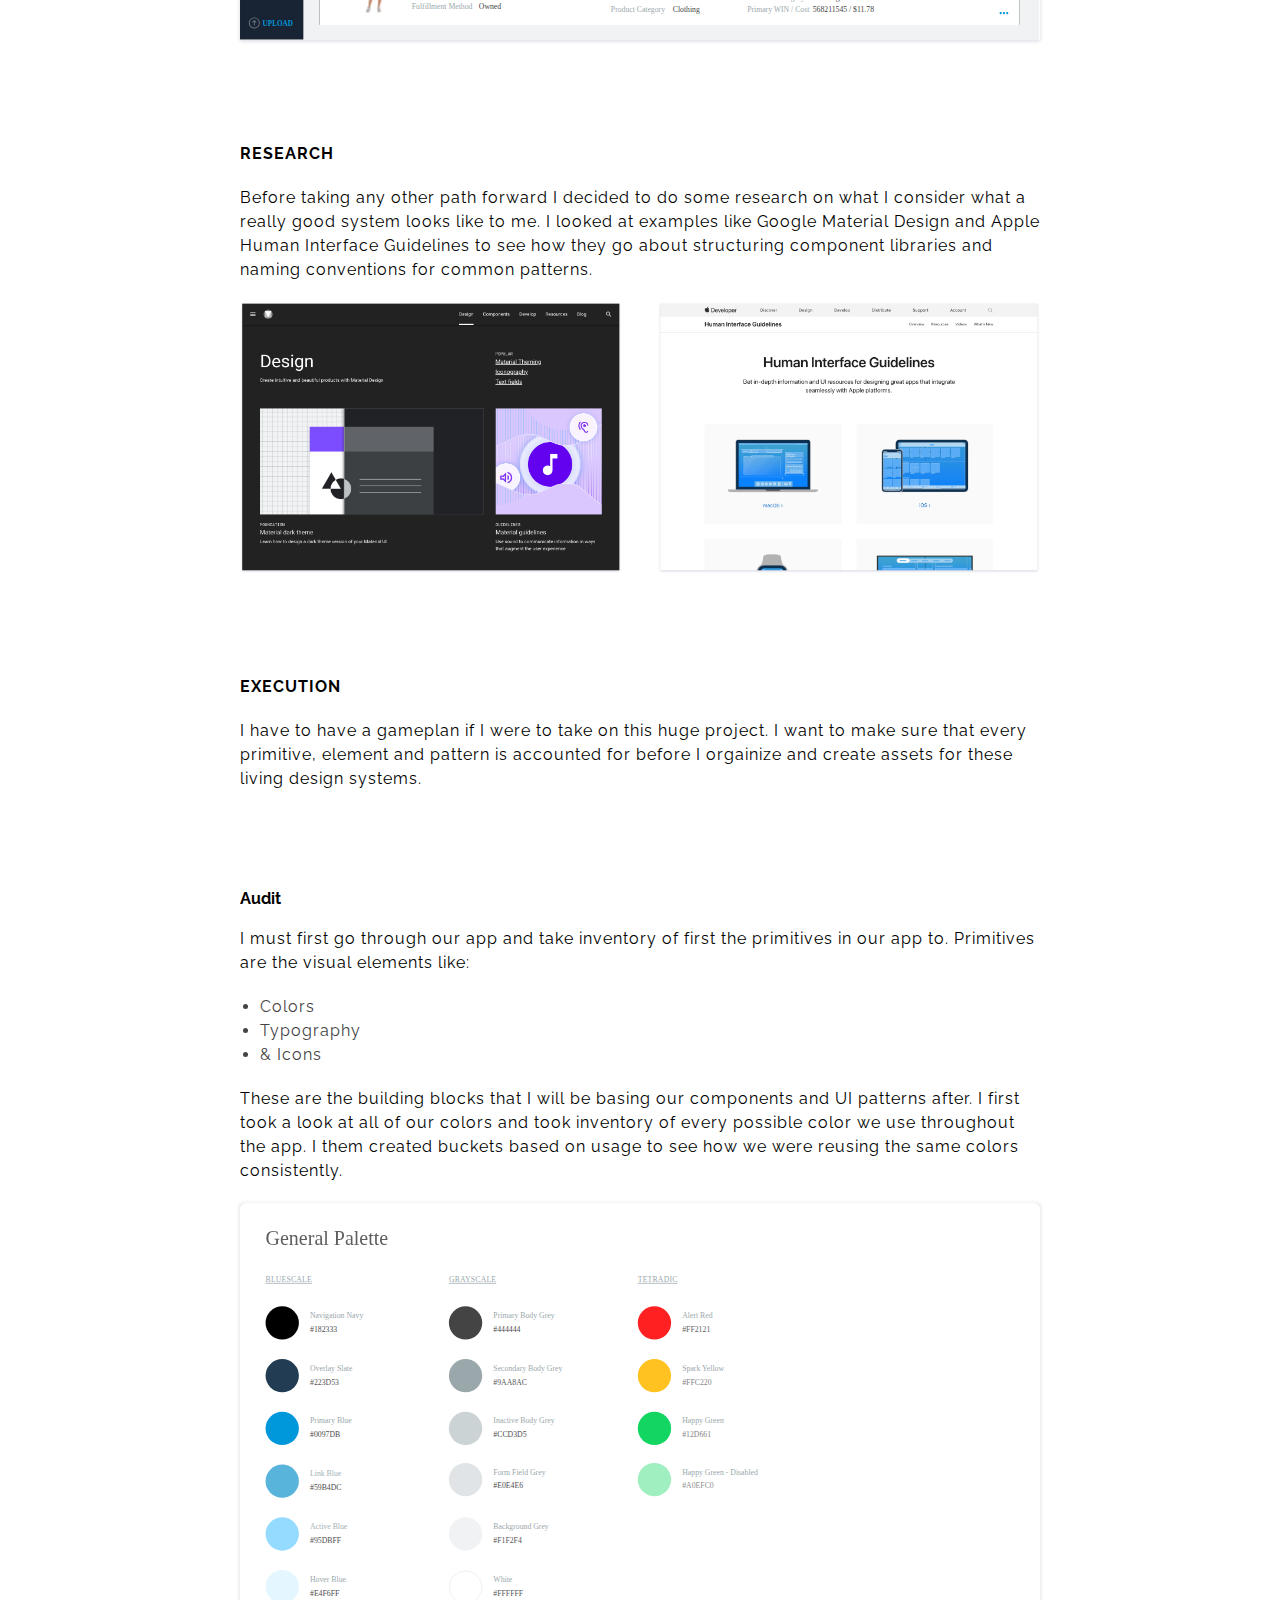
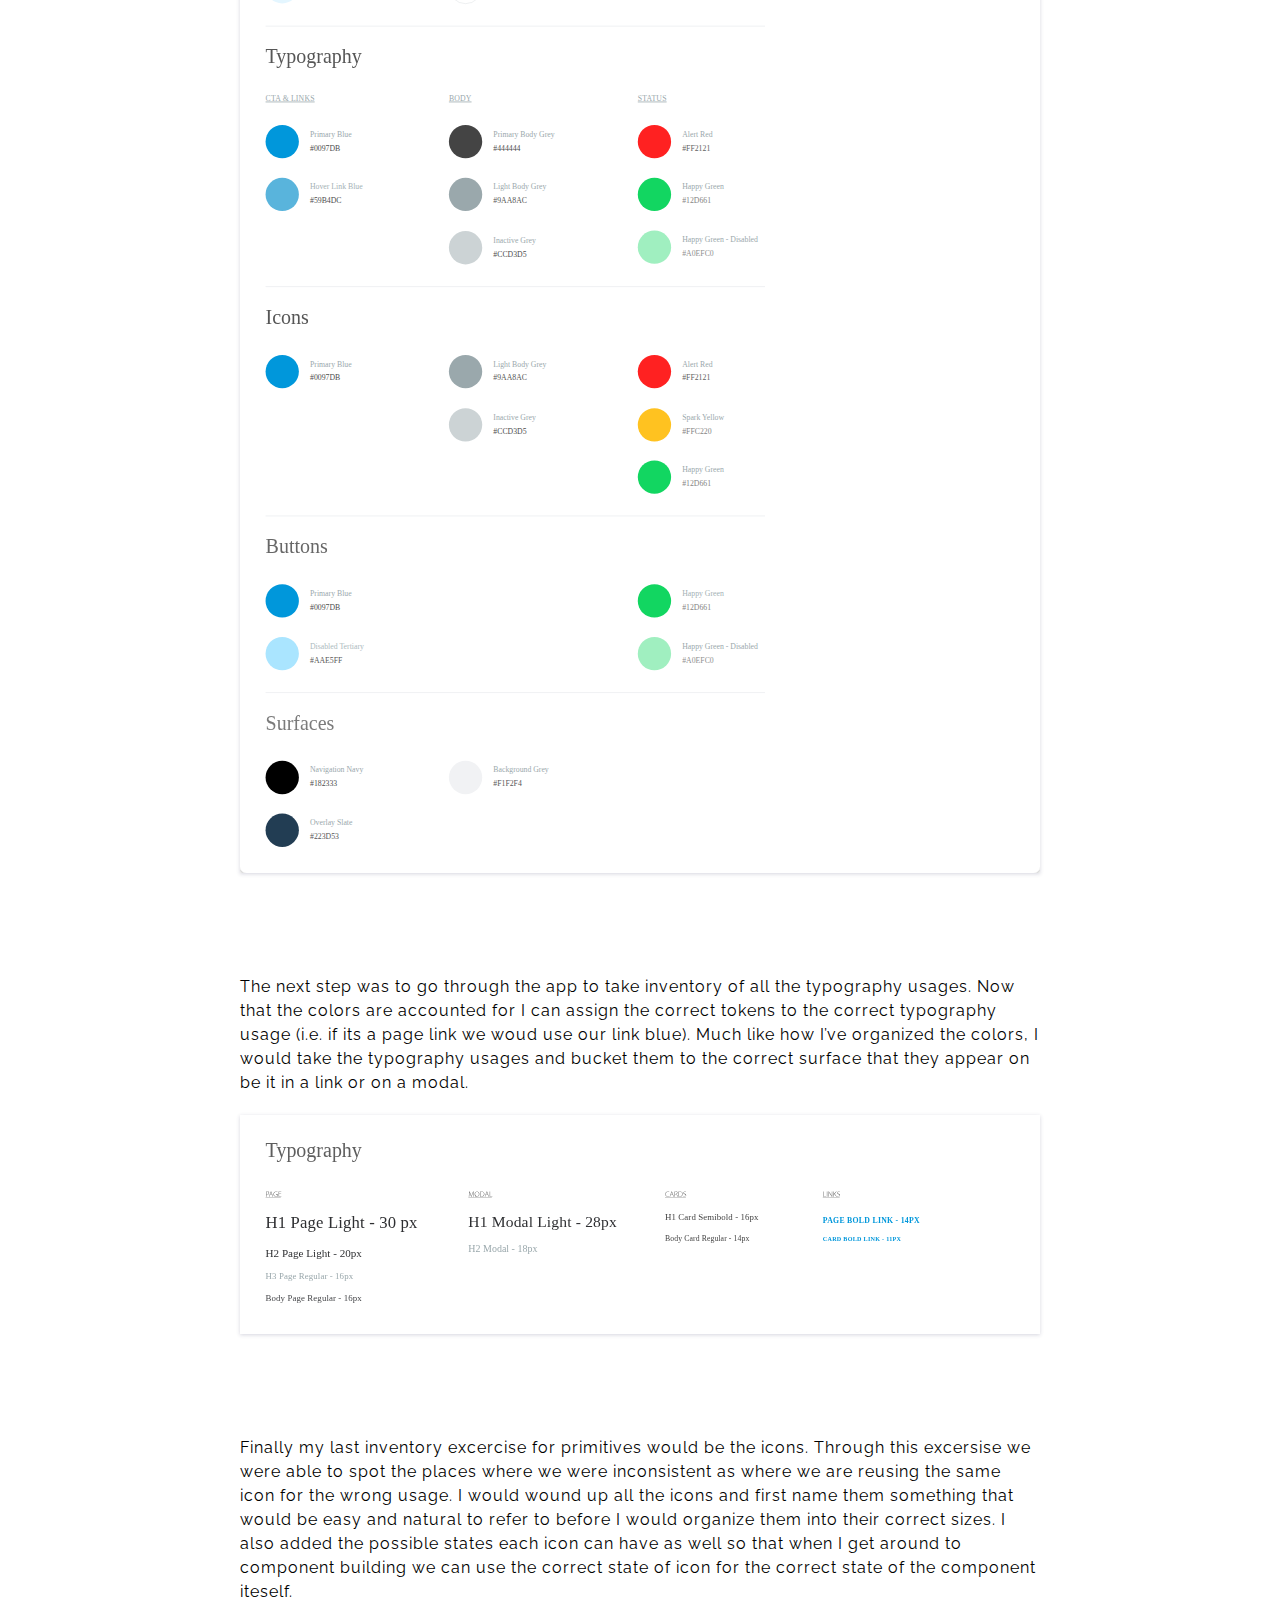
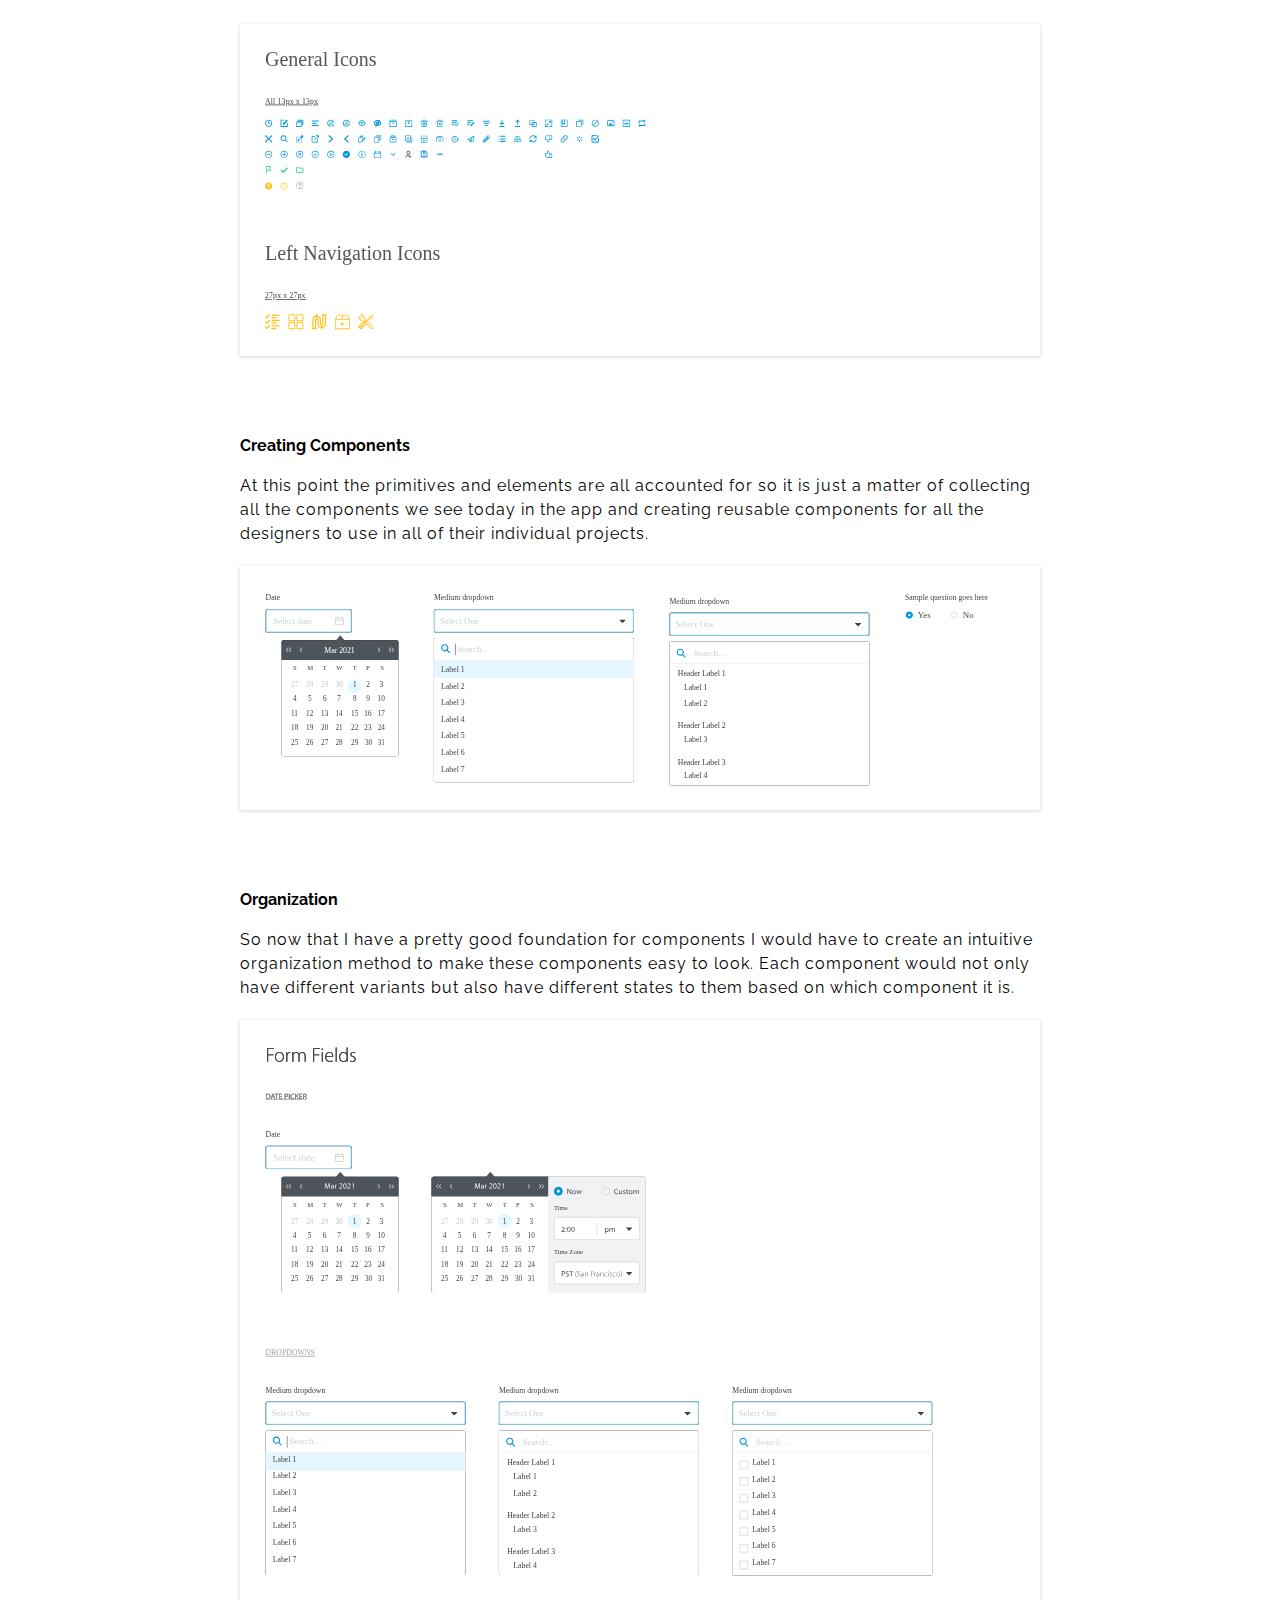
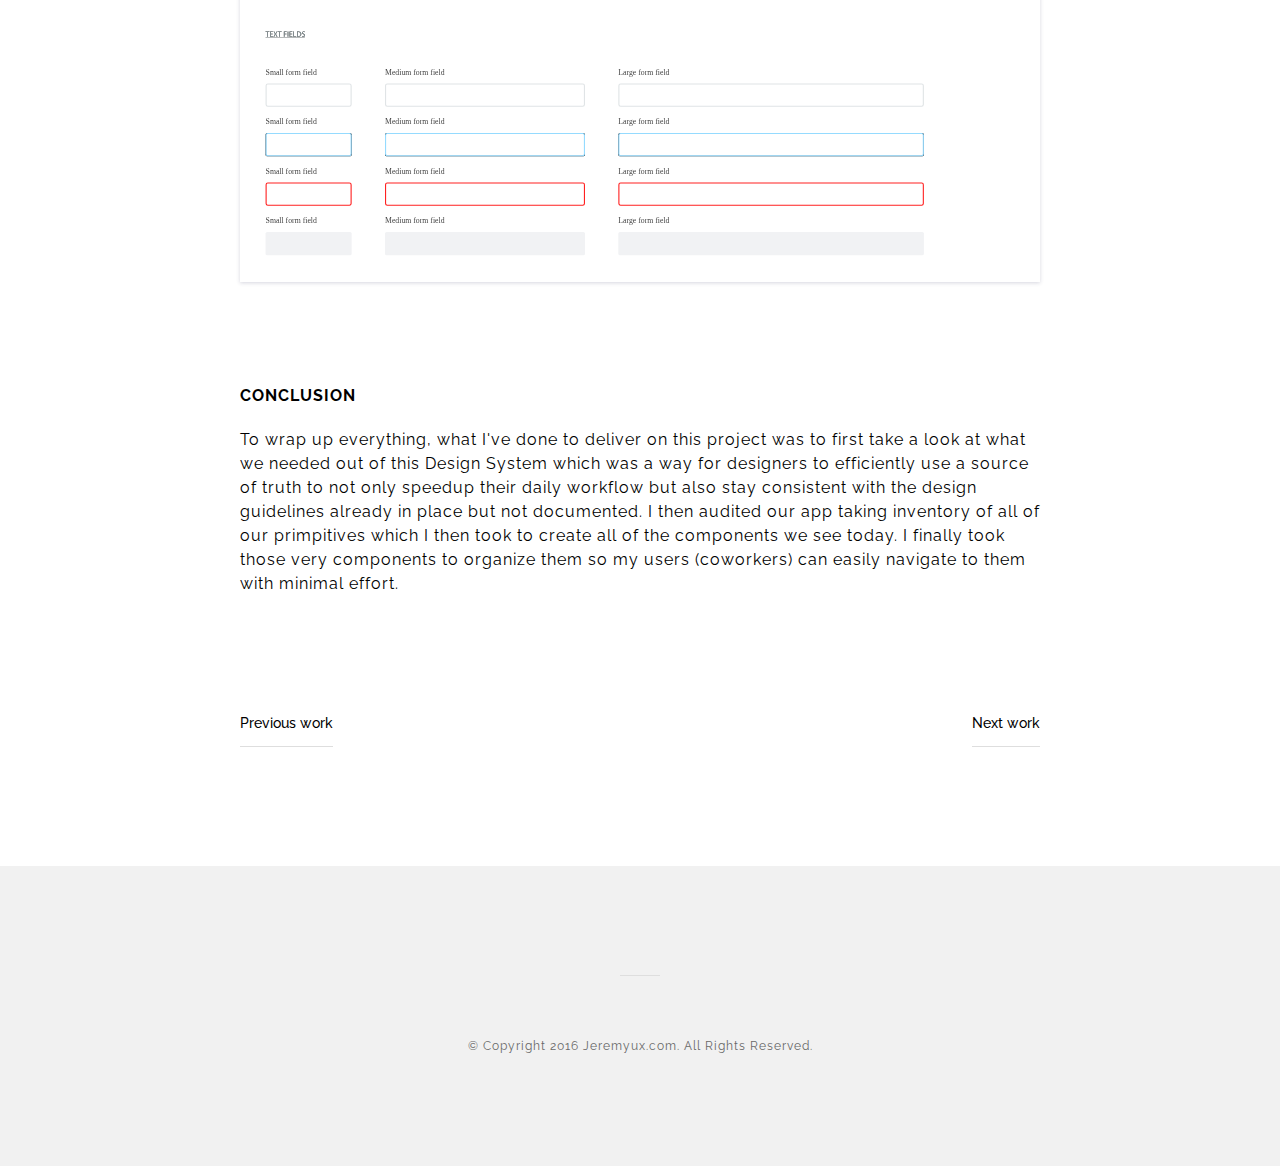
<file: isamdesignsystem.html>
<!doctype html>
<!doctype html>

<html lang="en">
  <head>
    <meta charset="utf-8">
    <title>Jeremy Lenguyen</title>
    <meta name="description">
    <meta name="keywords" content="clean, simplicity, theme, html5, sidebar, masonry">
    <meta name="viewport" content="width=device-width, initial-scale=1.0"/>
    <meta name="author" content="jeremyux.com">
    <link rel="shortcut icon" type="image/x-icon" href="img/favicon.ico"/>
  <!--Style-->
    <link rel="stylesheet" href="css/reset.css">
    <link rel="stylesheet" href="css/style.css">
    <link rel="stylesheet" href="css/style-responsive.css">  
    <link rel="stylesheet" href="https://pro.fontawesome.com/releases/v5.10.0/css/all.css" integrity="sha384-AYmEC3Yw5cVb3ZcuHtOA93w35dYTsvhLPVnYs9eStHfGJvOvKxVfELGroGkvsg+p" crossorigin="anonymous"/>

    <!--[if lt IE 9]>
    <script src="http://html5shiv.googlecode.com/svn/trunk/html5.js"></script>
    <![endif]-->   
  </head>

  <body>

    <!--Preloader-->

    <div class="preloader" id="preloader">
        <div class="item">
          <div class="spinner">
          </div>
        </div>
    </div>

    <div class="opacity-nav">
      <div class="menu-index" id="buttons" style="z-index:999999">
        <i class="fa fa-times"></i>
      </div>
      <ul class="menu-fullscreen">
        <li><a href="index.html">Home</a></li>
        <li><a href="isamdesignsystem.html">Walmart - iSAM Design System</a></li>         
        <li><a href="onlineclinic.html">Online Clinic</a></li>      
        <li><a href="stickersheet.html">Google - Styleguide & Components Library</a></li>
        <li><a href="shoppableImages.html">Google - Shoppable Images</a></li>
        <li><a href="searchAds.html">Apple - Search Ads</a></li>
        <li><a href="queen.html">Queen of Raw - Homepage</a></li>
        <li><a href="iram.html">CEO App - IRAM</a></li>
        <li><a href="danteBranding.html">Dante Cuddy Branding</a></li>
        <li><a href="dante.html">Law Office of Dante Cuddy</a></li>            
        <li><a class="ajax-link" href="mailto:jeremyuxe@gmail.com">Contact</a></li>
      </ul>
  </div>

    <!--Header-->
    <header id="fullscreen">
        <div class="logo" id="full"><a class="ajax-link" href="index.html">JEREMY LENGUYEN</a></div>
          <div class="menu-index" id="button">
          <i class="fa fa-bars"></i>
          </div>    
    </header>

    <div class="clear"></div>

    <!--Content-->
    <div class="content" id="ajax-content">
      <div class="text-intro">
        <h1 class="page-title">iSAM Design System</h1>                  
          <div class="intro-key">
            <p style="font-weight: 700;">Role</p>
          </div>
        <div class="intro-value">
          <p>UX Designer</p>      
        </div>  

        <div class="intro-key">
          <p style="font-weight: 700;">Timeline</p>
        </div>
        <div class="intro-value">
          <p>Feb 2020 - Aug 2021</p>      
        </div> 

        <div class="intro-key">
          <p style="font-weight: 700;">Tools</p>
        </div>
        <div class="intro-value">
          <p>Sketch, Zeplin</p>      
        </div>

        <div class="intro-key">
          <p style="font-weight: 700;">The Challenge</p>
        </div>
        <div class="intro-value">
          <p class="full-width">ISAM stands for Item Setup and Management which Walmart Associates use for setting up products to be sold both online and in stores. My task was to build a system that provides a unified set of UI, design rules, and patterns the design team can reuse in their individual.</p>      
        </div>
          
    <div class="clear"></div>

    <p class="full-width section-title"><strong>BACKGROUND</strong><br></p>
    <p class="full-width">  
      There were some moving parts to this of course as this app was broken down into 3 different sub-products based on its users. Other teams also use the app's UI API to create their apps. This project will not only create alignment across team members but also be very impactful in terms of:  
      <div class="list">
        <li>Consistency</li>
        <li>Efficiency</li>
        <li>& Reusability</li>        
      </div>    
    </p>
    <p class="full-width">  
      Because we have different versions of the same app, we still wanted to have the same ui patterns that solve for by the same source of truth a designer on our team can refer to. At this point, iSAM has been running with many users using it in their day to day work and our goal is to make sure we have parity across the different versions of the app. My first step is to see how other design systems organized everything
    </p>  
    <img src="img/isamdesignsystem/catalog.svg" width="100%" style="box-shadow: 0 1px 4px rgb(50 50 93 / 20%)">

    <div class="clear"></div>

    <p class="full-width section-title"><strong>RESEARCH</strong><br></p>
    <p class="full-width">  
      Before taking any other path forward I decided to do some research on what I consider what a really good system looks like to me. I looked at examples like Google Material Design and Apple Human Interface Guidelines to see how they go about structuring component libraries and naming conventions for common patterns.   </p>
    <img src="img/isamdesignsystem/inspiration.svg" width="100%">  

    <div class="clear"></div>  

    <p class="full-width section-title"><strong>EXECUTION</strong><br></p>  
    <p class="full-width"> I have to have a gameplan if I were to take on this huge project. I want to make sure that every primitive, element and pattern is accounted for before I orgainize and create assets for these living design systems.   
    <div class="clear"></div>  
      <ul class="sub-section">
        <li><strong>Audit</strong></li>     
      </ul>        
    </p>
    <p class="full-width">  
      I must first go through our app and take inventory of first the primitives in our app to. Primitives are the visual elements like:    
      <div class="list">
        <li>Colors</li>
        <li>Typography</li>
        <li>& Icons</li>        
      </div>
    <p class="full-width">These are the building blocks that I will be basing our components and UI patterns after. I first took a look at all of our colors and took inventory of every possible color we use throughout the app. I them created buckets based on usage to see how we were reusing the same colors consistently.</p> 
    <img src="img/isamdesignsystem/colors.svg" width="100%" style="box-shadow: 0 1px 4px rgb(50 50 93 / 20%)">

    <div class="clear"></div>    
    
    <p class="full-width">The next step was to go through the app to take inventory of all the typography usages. Now that the colors are accounted for I can assign the correct tokens to the correct typography usage (i.e. if its a page link we woud use our link blue). Much like how I’ve organized the colors, I would take the typography usages and bucket them to the correct surface that they appear on be it in a link or on a modal.</p> 
    <img src="img/isamdesignsystem/typography.svg" width="100%" style="box-shadow: 0 1px 4px rgb(50 50 93 / 20%)">

    <div class="clear"></div>    
    
    <p class="full-width">Finally my last inventory excercise for primitives would be the icons. Through this excersise we were able to spot the places where we were inconsistent as where we are reusing the same icon for the wrong usage. I would wound up all the icons and first name them something that would be easy and natural to refer to before I would organize them into their correct sizes. I also added the possible states each icon can have as well so that when I get around to component building we can use the correct state of icon for the correct state of the component iteself.</p> 
    <img src="img/isamdesignsystem/icons.svg" width="100%" style="box-shadow: 0 1px 4px rgb(50 50 93 / 20%)">

    <div class="clear"></div>    
    <ul class="sub-section">
      <li><strong>Creating Components</strong></li>     
    </ul>
    <p class="full-width"> At this point the primitives and elements are all accounted for so it is just a matter of collecting all the components we see today in the app and creating reusable components for all the designers to use in all of their individual projects.</p>   
    <img src="img/isamdesignsystem/components.svg" width="100%" style="box-shadow: 0 1px 4px rgb(50 50 93 / 20%)">

    <div class="clear"></div>

    <ul class="sub-section">
      <li><strong>Organization</strong></li>     
    </ul>   
    <p class="full-width">  
      So now that I have a pretty good foundation for components I would have to create an intuitive organization method to make these components easy to look. Each component would not only have different variants but also have different states to them based on which component it is. 
    </p>
    <img src="img/isamdesignsystem/organization.svg" width="100%" style="box-shadow: 0 1px 4px rgb(50 50 93 / 20%)">

    <div class="clear"></div>

    <p class="full-width section-title"><strong>CONCLUSION</strong><br></p>
    <p class="full-width">  
      To wrap up everything, what I've done to deliver on this project was to first take a look at what we needed out of this Design System which was a way for designers to efficiently use a source of truth to not only speedup their daily workflow but also stay consistent with the design guidelines already in place but not documented. I then audited our app taking inventory of all of our primpitives which I then took to create all of the components we see today. I finally took those very components to organize them so my users (coworkers) can easily navigate to them with minimal effort.
    <div class="prev-next">
        <div class="prev-button"><a class="ajax-link" href="searchAds.html">Previous work</a></div>
        <div class="next-button"><a class="ajax-link" href="iram.html">Next work</a></div>
      </div>
    </div>        
  </div>



    <!--Home Sidebar-->
  <div id="ajax-sidebar"></div>


    <!--Footer-->

    <footer>
      <div class="footer-margin">
        <div class="social-footer">
          <a href="https://www.linkedin.com/in/jeremy-lenguyen-53189a6a/"><i class="fa fa-linkedin"></i></a>        
        </div>     
      <div class="copyright">© Copyright 2016 Jeremyux.com. All Rights Reserved.</div>              
    </div>


  </footer>



  <!--Scripts-->

    <script src="js/jquery.min.js"></script>
    <script src="js/jquery.easing.min.js"></script>
    <script src="js/modernizr.custom.42534.js" type="text/javascript"></script>
    <script src="js/jquery.waitforimages.js" type="text/javascript"></script>
    <script src="js/typed.js" type="text/javascript"></script>
    <script src="js/masonry.pkgd.min.js" type="text/javascript"></script>  
    <script src="js/imagesloaded.pkgd.min.js" type="text/javascript"></script>    
    <script src="js/jquery.jkit.1.2.16.min.js"></script>
  
    <script src="js/script.js" type="text/javascript"></script>
    
    <script>
      $('#button, #buttons').on('click', function() {
        $( ".opacity-nav" ).fadeToggle( "slow", "linear" );
      // Animation complete.
      });
    </script>


  </body>
</html>
</file>
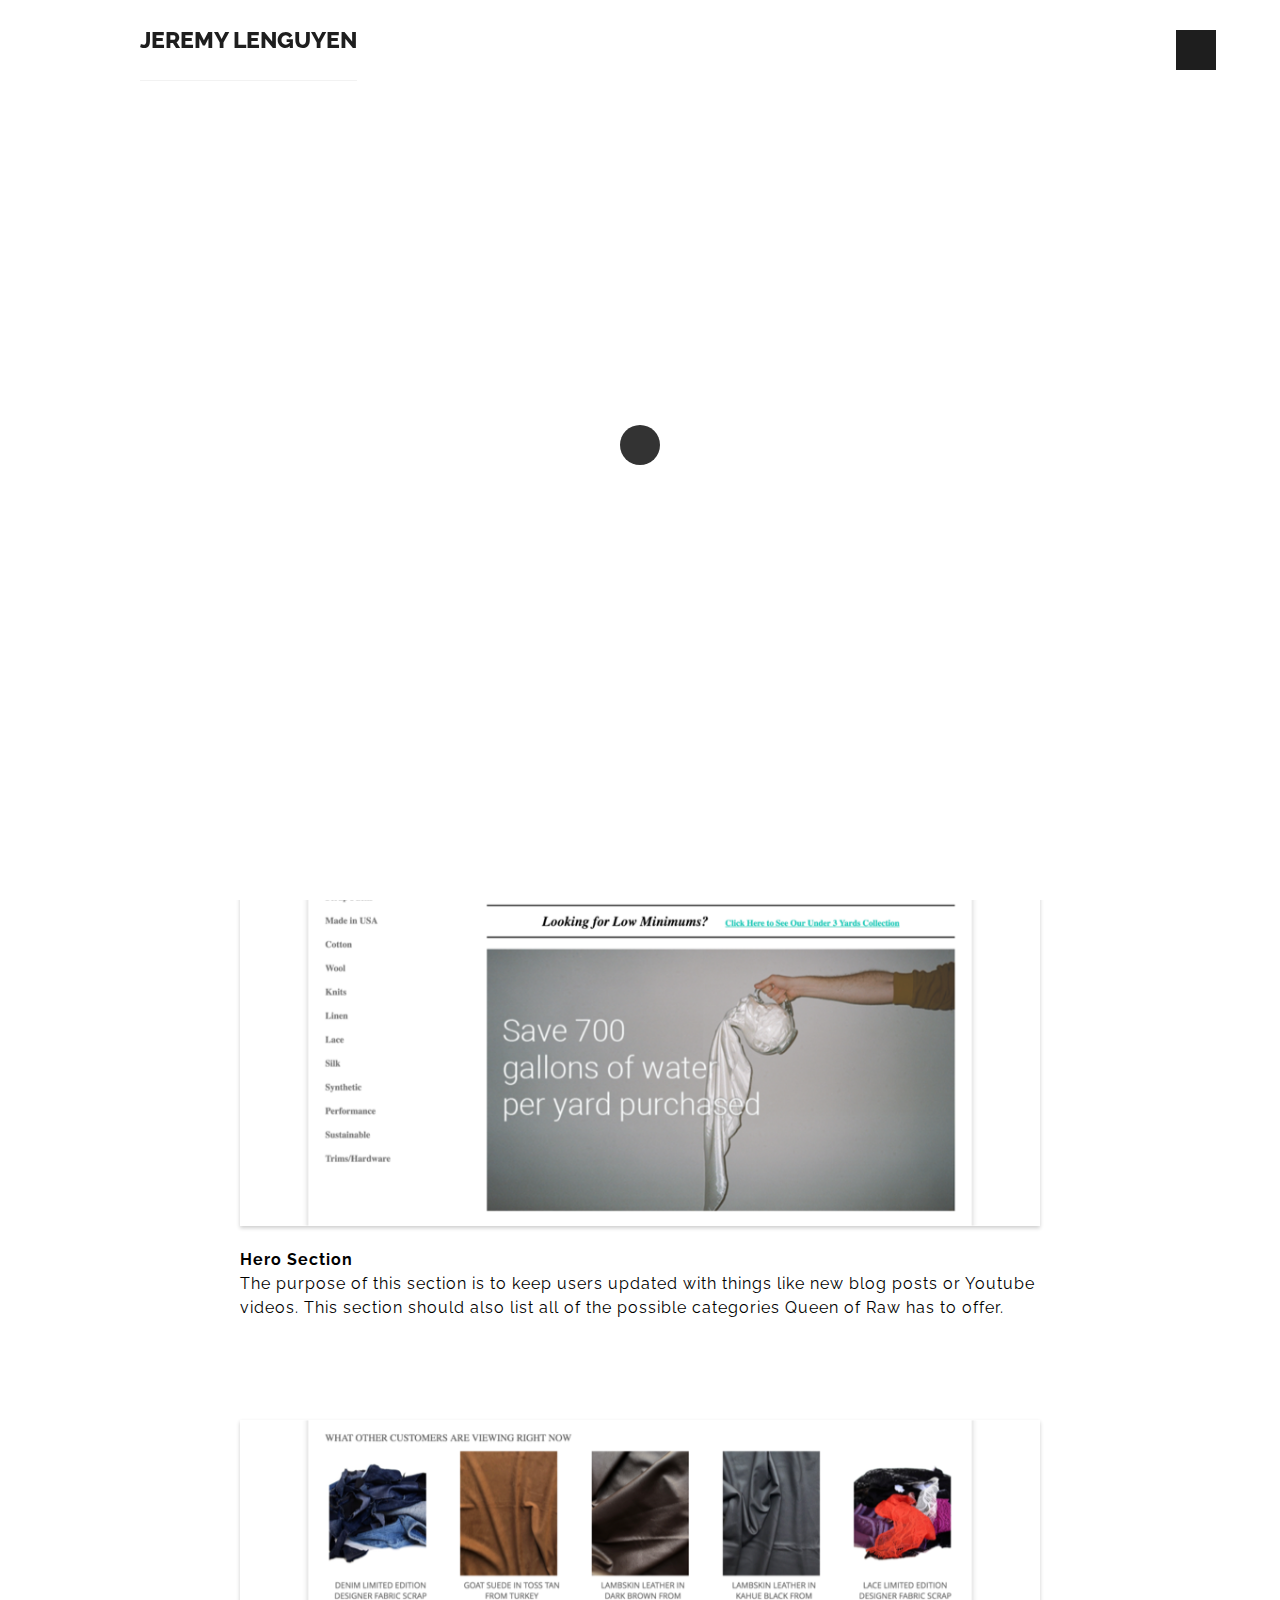
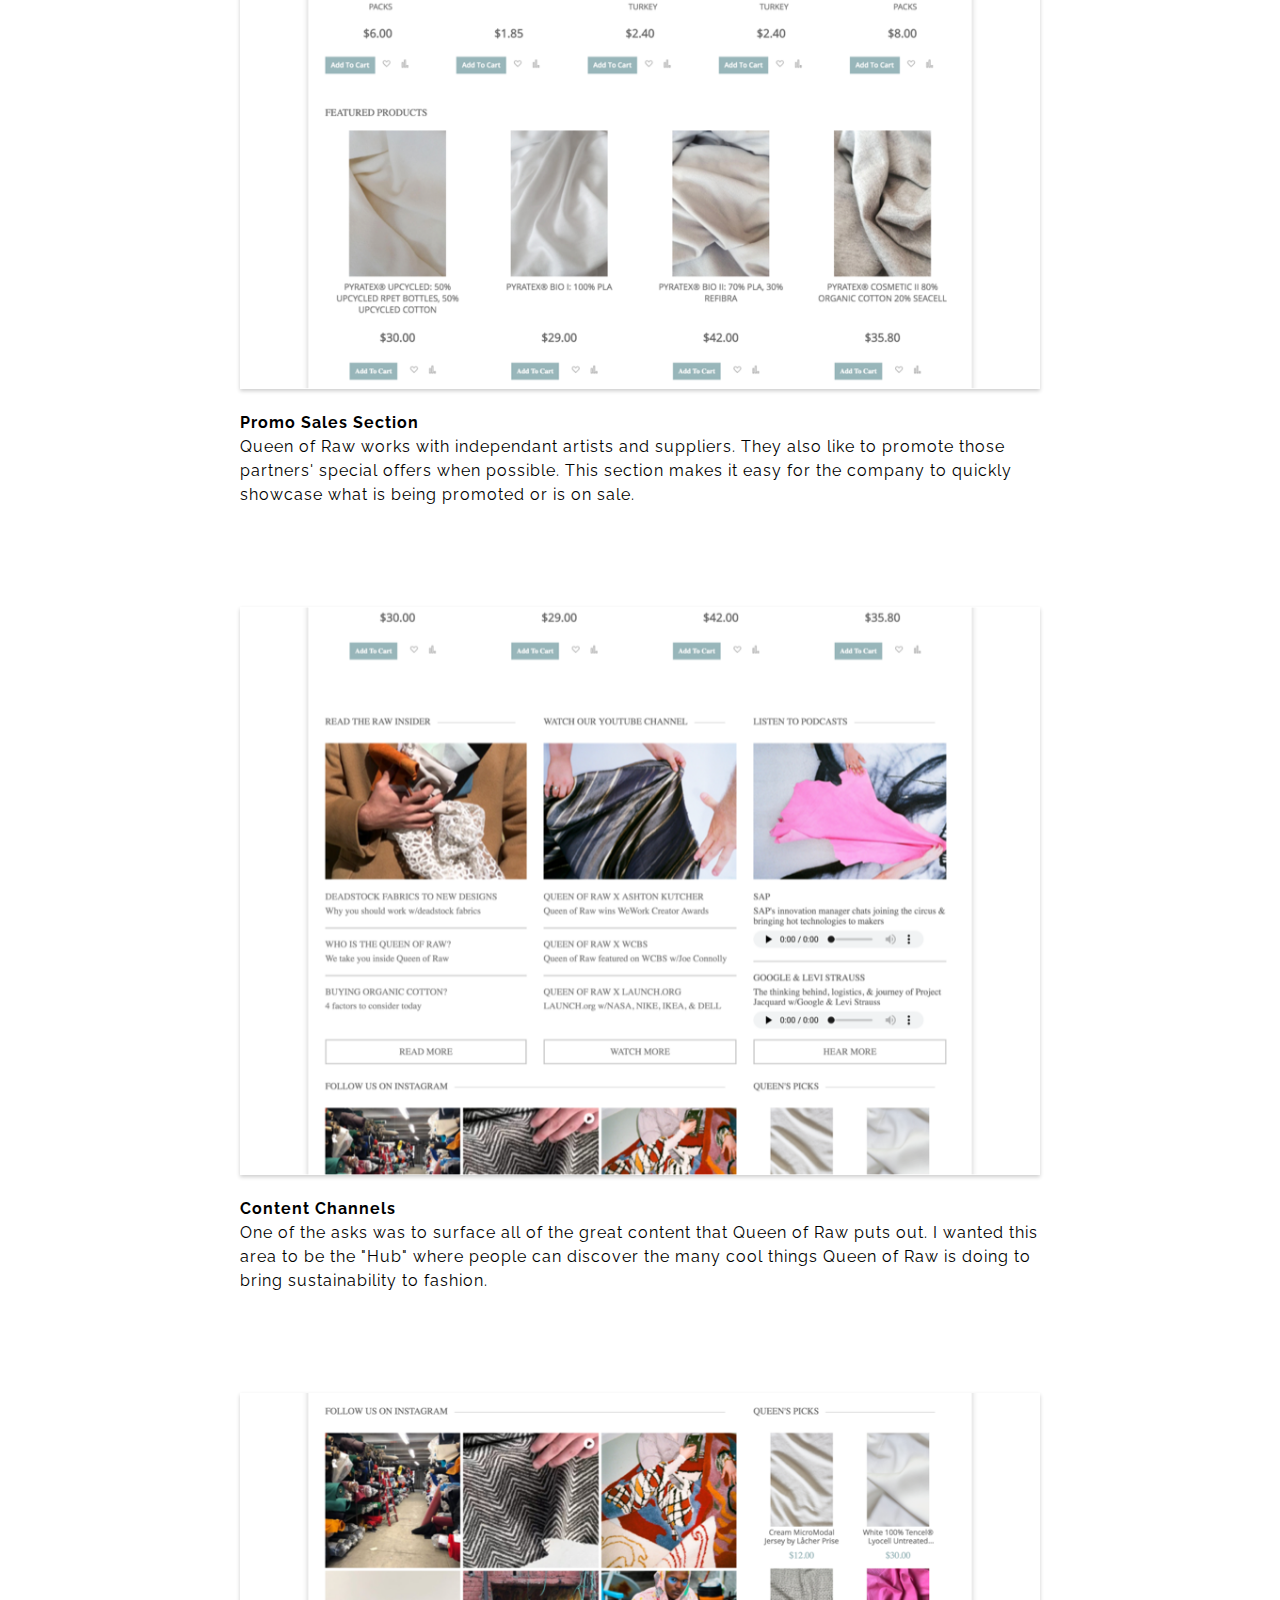
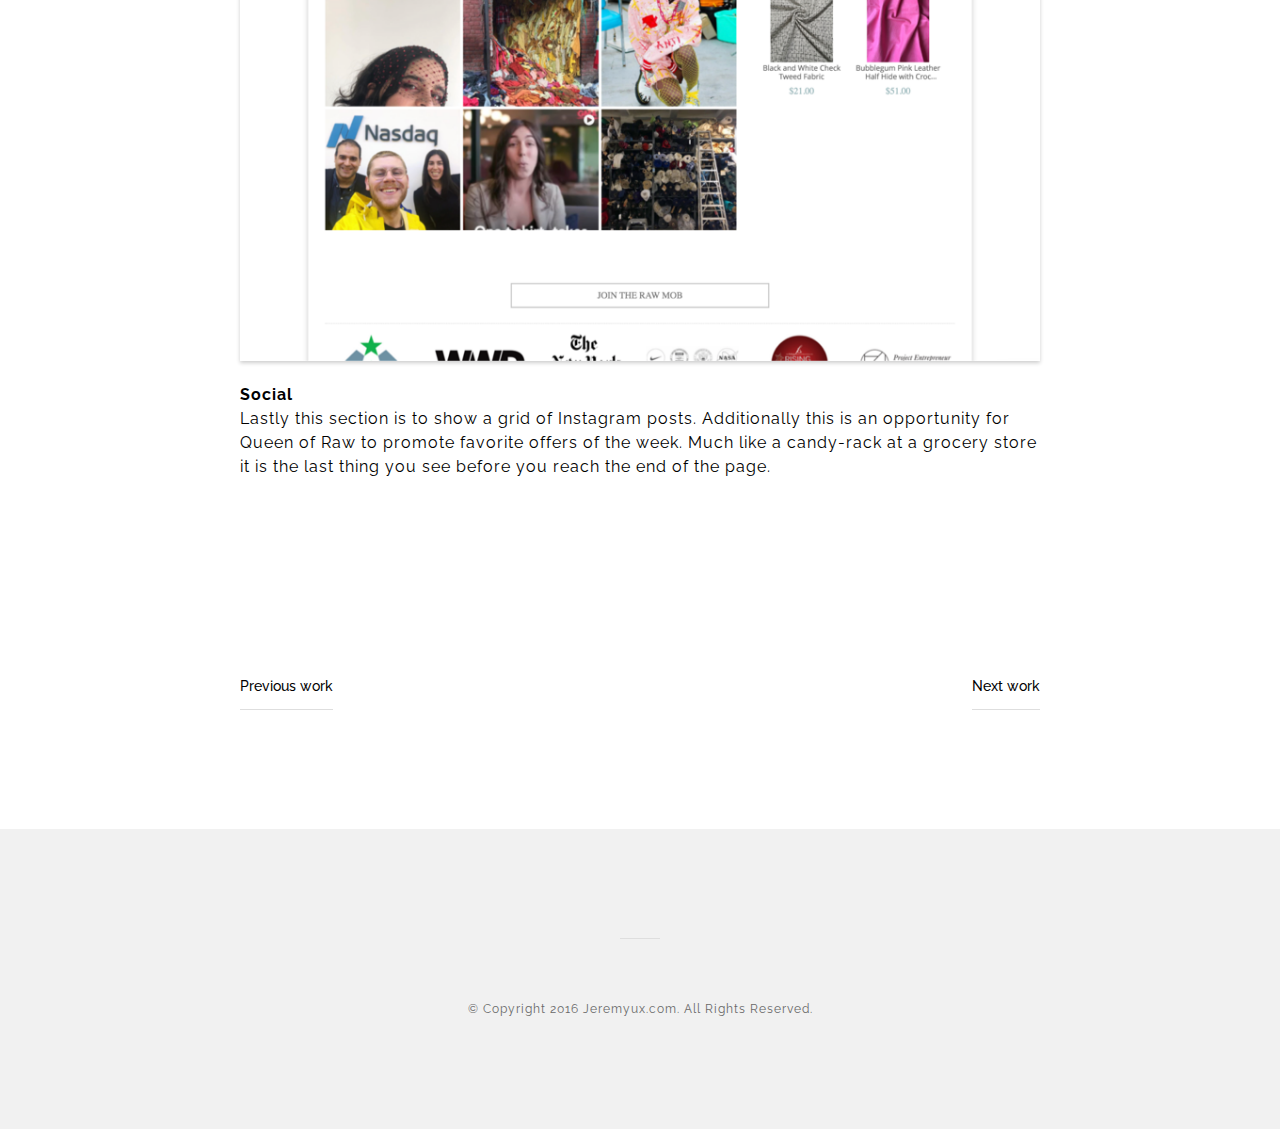
<file: queen.html>
<!doctype html>

<html lang="en">
<head>

  <meta charset="utf-8">
  <title>Jeremy Lenguyen</title>
  <meta name="description">
  <meta name="keywords" content="clean, simplicity, theme, html5, sidebar, masonry">
  <meta name="viewport" content="width=device-width, initial-scale=1.0"/>
  <meta name="author" content="jeremyux.com">
  <link rel="shortcut icon" type="image/x-icon" href="img/favicon.ico"/>
<!--Style-->

  <link rel="stylesheet" href="css/reset.css">
  <link rel="stylesheet" href="css/style.css">
  <link rel="stylesheet" href="css/style-responsive.css">
  
  <link rel="stylesheet" href="https://pro.fontawesome.com/releases/v5.10.0/css/all.css" integrity="sha384-AYmEC3Yw5cVb3ZcuHtOA93w35dYTsvhLPVnYs9eStHfGJvOvKxVfELGroGkvsg+p" crossorigin="anonymous"/>
  
  <!--[if lt IE 9]>
  <script src="http://html5shiv.googlecode.com/svn/trunk/html5.js"></script>
  <![endif]-->
  
</head>

<body>

<!--Preloader-->

<div class="preloader" id="preloader">
    <div class="item">
      <div class="spinner">
      </div>
    </div>
</div>

<div class="opacity-nav">
  <div class="menu-index" id="buttons" style="z-index:999999">
    <i class="fa fa-times"></i>
  </div>
  <ul class="menu-fullscreen">
    <li><a href="index.html">Home</a></li>
    <li><a href="isamdesignsystem.html">Walmart - iSAM Design System</a></li>         
    <li><a href="onlineclinic.html">Online Clinic</a></li>      
    <li><a href="stickersheet.html">Google - Styleguide & Components Library</a></li>
    <li><a href="shoppableImages.html">Google - Shoppable Images</a></li>
    <li><a href="searchAds.html">Apple - Search Ads</a></li>
    <li><a href="queen.html">Queen of Raw - Homepage</a></li>
    <li><a href="iram.html">CEO App - IRAM</a></li>
    <li><a href="danteBranding.html">Dante Cuddy Branding</a></li>
    <li><a href="dante.html">Law Office of Dante Cuddy</a></li>            
    <li><a class="ajax-link" href="mailto:jeremyuxe@gmail.com">Contact</a></li>
  </ul>
</div>


  <!--Header-->
  <header id="fullscreen">
    
      <div class="logo" id="full"><a class="ajax-link" href="index.html">JEREMY LENGUYEN</a></div>
      
        <div class="menu-index" id="button">
        <i class="fa fa-bars"></i>
        </div>
        
  </header>

  <div class="clear"></div>

  <!--Content-->

  <div class="content" id="ajax-content">
        <div class="text-intro">
          <h1>Queen of Raw Homepage</h1>                  
	          <div class="one-column">
	               <p style="font-weight: 700;">UI Designer and Web Developer</p>
	          </div>
		      <div class="two-column">
                  <p>Queen of Raw is an up and coming fashion textile and material startup. The company's mission statement is to bring fair-trade, sustainable, and artisan-sourced materials to its e-commerce platform. Queen of Raw came to me with the job of redesigning their website's front page to showcase their social media endeavors as well as promote new products.
                  </p>      
		      </div>
            
                <div class="clear" style="padding:40px 0;"></div>
        
	              <img src="img/queen/hero.png" id="dropShadow" width="100%">                       
                  <p style="width: 100%;"><strong>Hero Section</strong><br>
                      The purpose of this section is to keep users updated with things like new blog posts or Youtube videos. This section should also list all of the possible categories Queen of Raw has to offer.
                  </p>

                <div class="clear" style="padding:40px 0;"></div>
        
	               <img src="img/queen/promotedProducts.png" id="dropShadow" width="100%">
                  <p style="width: 100%;"><strong>Promo Sales Section</strong><br>
                      Queen of Raw works with independant artists and suppliers. They also like to promote those partners' special offers when possible. This section makes it easy for the company to quickly showcase what is being promoted or is on sale.
                  </p>            
            
                <div class="clear" style="padding:40px 0;"></div>
        
	               <img src="img/queen/channels.png" id="dropShadow" width="100%">
                  <p style="width: 100%;"><strong>Content Channels</strong><br>
                      One of the asks was to surface all of the great content that Queen of Raw puts out. I wanted this area to be the "Hub" where people can discover the many cool things Queen of Raw is doing to bring sustainability to fashion.
                  </p>
                <div class="clear" style="padding:40px 0;"></div>
        
	               <img src="img/queen/social.png" id="dropShadow" width="100%">
                  <p style="width: 100%;"><strong>Social</strong><br>
                      Lastly this section is to show a grid of Instagram posts. Additionally this is an opportunity for Queen of Raw to promote favorite offers of the week. Much like a candy-rack at a grocery store it is the last thing you see before you reach the end of the page.
                      
                   <div class="clear" style="padding:40px 0;"></div>            
                <div class="prev-next">

                    <div class="prev-button"><a class="ajax-link" href="searchAds.html">Previous work</a></div>
                    <div class="next-button"><a class="ajax-link" href="iram.html">Next work</a></div>

                </div>
            </div>        
    </div>



  <!--Home Sidebar-->

<div id="ajax-sidebar"></div>


  <!--Footer-->

  <footer>

    <div class="footer-margin">
      <div class="social-footer">
        <a href="https://www.linkedin.com/in/jeremy-lenguyen-53189a6a/"><i class="fa fa-linkedin"></i></a>
      
      </div>     
      <div class="copyright">© Copyright 2016 Jeremyux.com. All Rights Reserved.</div>
      

    
    </div>


  </footer>



<!--Scripts-->

  <script src="js/jquery.min.js"></script>
	<script src="js/jquery.easing.min.js"></script>
	<script src="js/modernizr.custom.42534.js" type="text/javascript"></script>
  <script src="js/jquery.waitforimages.js" type="text/javascript"></script>
  <script src="js/typed.js" type="text/javascript"></script>
  <script src="js/masonry.pkgd.min.js" type="text/javascript"></script>  
  <script src="js/imagesloaded.pkgd.min.js" type="text/javascript"></script>    
  <script src="js/jquery.jkit.1.2.16.min.js"></script>
 
  <script src="js/script.js" type="text/javascript"></script>
  
	<script>
    $('#button, #buttons').on('click', function() {
      $( ".opacity-nav" ).fadeToggle( "slow", "linear" );
    // Animation complete.
    });
  </script>


</body>
</html>
</file>
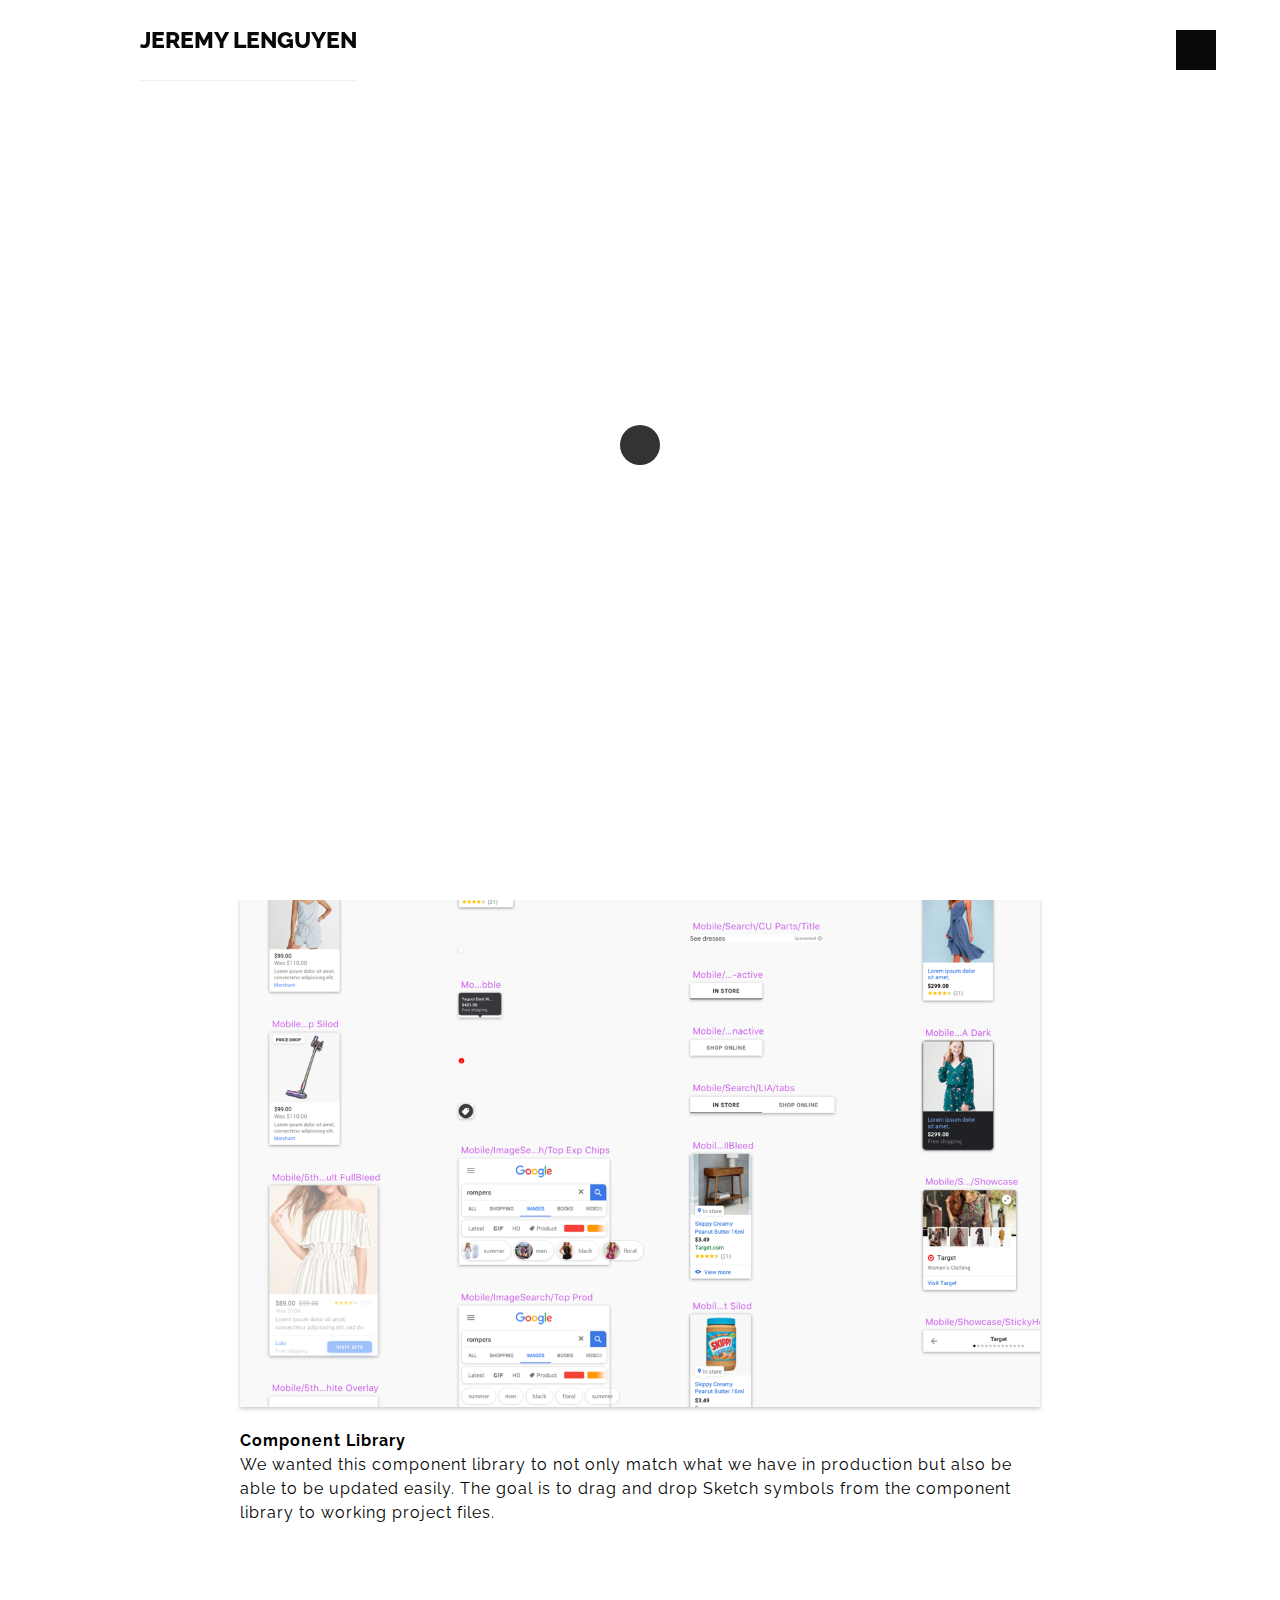
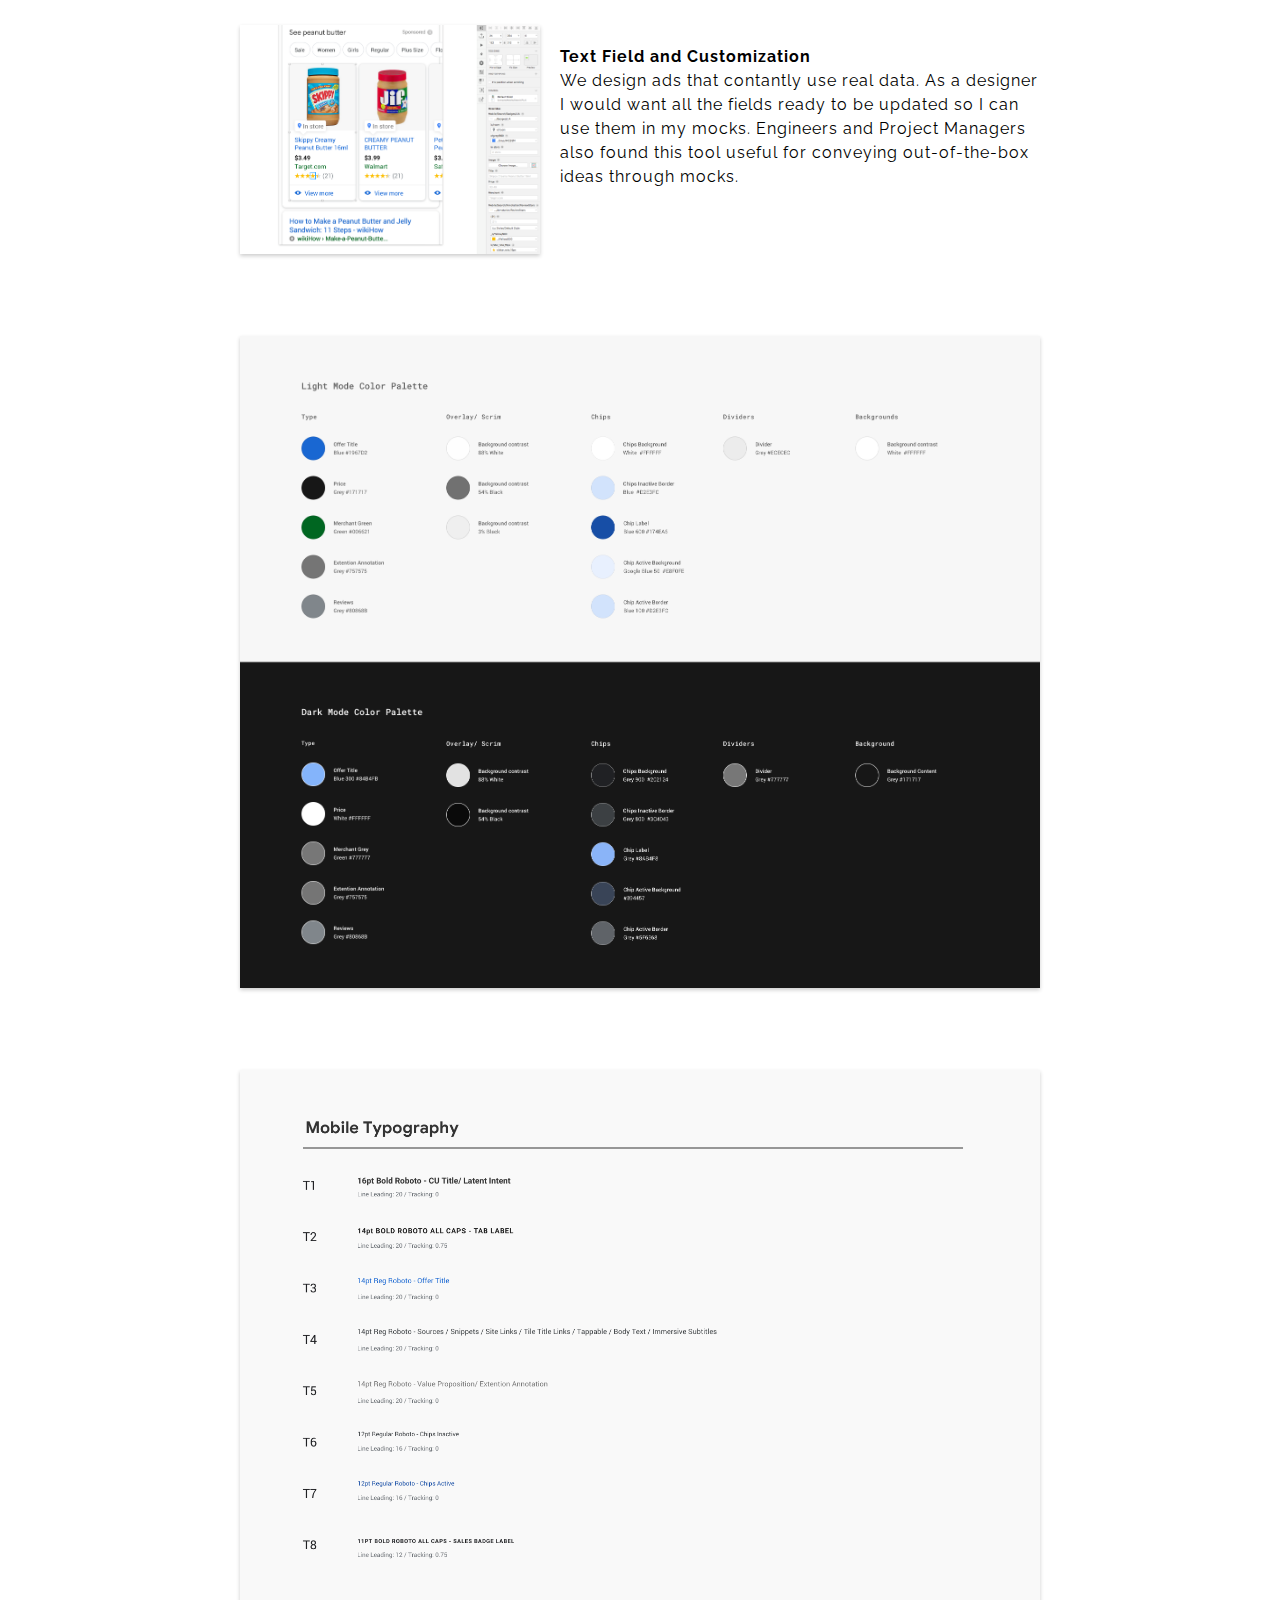
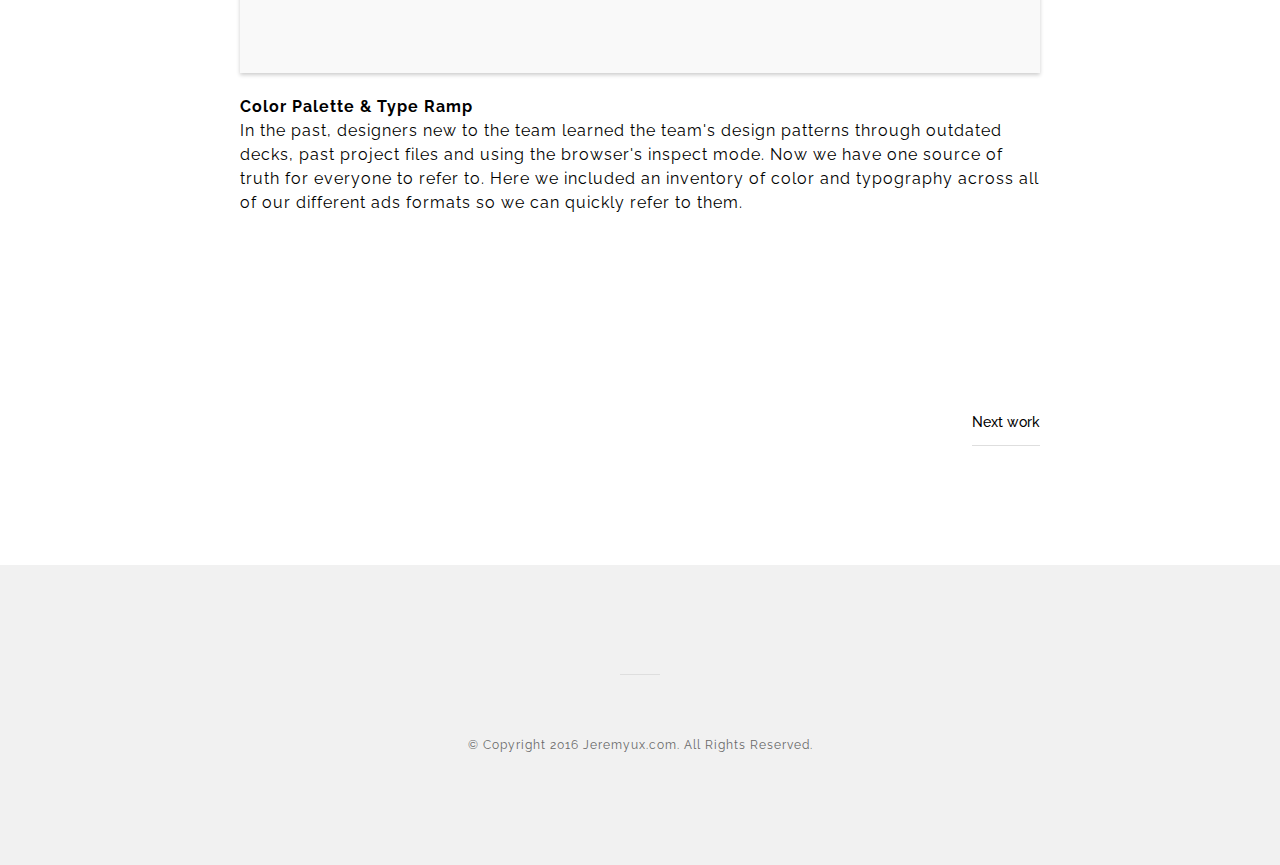
<file: stickersheet.html>
<!doctype html>

<html lang="en">
<head>

  <meta charset="utf-8">
  <title>Jeremy Lenguyen</title>
  <meta name="description">
  <meta name="keywords" content="clean, simplicity, theme, html5, sidebar, masonry">
  <meta name="viewport" content="width=device-width, initial-scale=1.0"/>
  <meta name="author" content="jeremyux.com">
  <link rel="shortcut icon" type="image/x-icon" href="img/favicon.ico"/>
<!--Style-->

  <link rel="stylesheet" href="css/reset.css">
  <link rel="stylesheet" href="css/style.css">
  <link rel="stylesheet" href="css/style-responsive.css">  
  <link rel="stylesheet" href="https://pro.fontawesome.com/releases/v5.10.0/css/all.css" integrity="sha384-AYmEC3Yw5cVb3ZcuHtOA93w35dYTsvhLPVnYs9eStHfGJvOvKxVfELGroGkvsg+p" crossorigin="anonymous"/>
  
  <!--[if lt IE 9]>
  <script src="http://html5shiv.googlecode.com/svn/trunk/html5.js"></script>
  <![endif]-->
  
</head>

<body>

<!--Preloader-->

<div class="preloader" id="preloader">
    <div class="item">
      <div class="spinner">
      </div>
    </div>
</div>

<div class="opacity-nav">
    <div class="menu-index" id="buttons" style="z-index:999999">
      <i class="fa fa-times"></i>
    </div>
    <ul class="menu-fullscreen">
      <li><a href="index.html">Home</a></li>
      <li><a href="isamdesignsystem.html">Walmart - iSAM Design System</a></li>         
      <li><a href="onlineclinic.html">Online Clinic</a></li>      
      <li><a href="stickersheet.html">Google - Styleguide & Components Library</a></li>
      <li><a href="shoppableImages.html">Google - Shoppable Images</a></li>
      <li><a href="searchAds.html">Apple - Search Ads</a></li>
      <li><a href="queen.html">Queen of Raw - Homepage</a></li>
      <li><a href="iram.html">CEO App - IRAM</a></li>
      <li><a href="danteBranding.html">Dante Cuddy Branding</a></li>
      <li><a href="dante.html">Law Office of Dante Cuddy</a></li>            
      <li><a class="ajax-link" href="mailto:jeremyuxe@gmail.com">Contact</a></li>
    </ul>
</div>


  <!--Header-->
  <header id="fullscreen">
    
      <div class="logo" id="full"><a class="ajax-link" href="index.html">JEREMY LENGUYEN</a></div>
      
        <div class="menu-index" id="button">
        <i class="fa fa-bars"></i>
        </div>
        
  </header>

  <div class="clear"></div>

  <!--Content-->

  <div class="content" id="ajax-content">
        <div class="text-intro">
          <h1>Styleguide & Components Library</h1>                  
	          <div class="one-column">
	               <p style="font-weight: 700;">Google</p>
	          </div>
		      <div class="two-column">
		          <p>In a fast design enviroment where formats are likely to have inconsistencies, we needed a tool where we can take inventory of all of our different ads formats.<br><br>
                  Our formats constantly change as we hyper-optimize them based on experiment metrics. It's difficult to keep track of what is currently in production.<br><br>
                  Additionally we are in the process of hiring new designers to the team. At the time onboarding new designers was a difficult and lengthy process. I wanted this component library to be easily digestable and ready to implement into their mocks.       
                        
                  </p>
		      </div>
            
                <div class="clear" style="padding:40px 0;"></div>
        
	               <img src="img/stickersheet/components.png" id="dropShadow" width="100%">                       

                  <p style="width: 100%;"><strong>Component Library</strong><br>
                      We wanted this component library to not only match what we have in production but also be able to be updated easily. The goal is to drag and drop Sketch symbols from the component library to working project files.
                  </p>
            
                <div class="clear" style="padding:40px 0;"></div>            
            
                <div class="one-column">
	               <img src="img/stickersheet/fields.png" id="dropShadow" style="width: 300px;">
	            </div>                       
		      <div class="two-column">
                  <p><strong>Text Field and Customization</strong><br>
                      We design ads that contantly use real data. As a designer I would want all the fields ready to be updated so I can use them in my mocks. Engineers and Project Managers also found this tool useful for conveying out-of-the-box ideas through mocks.               
                  </p>                  
             </div>
            
                <div class="clear" style="padding:40px 0;"></div>
        
	               <img src="img/stickersheet/pallette.png" id="dropShadow" width="100%">
                    <div class="clear" style="padding:40px 0;"></div>
	               <img src="img/stickersheet/typography.png" id="dropShadow" width="100%">            

                  <p style="width: 100%;"><strong>Color Palette & Type Ramp</strong><br>
                      In the past, designers new to the team learned the team's design patterns through outdated decks, past project files and using the browser's inspect mode. Now we have one source of truth for everyone to refer to. Here we included an inventory of color and typography across all of our different ads formats so we can quickly refer to them.
                  </p>
                   <div class="clear" style="padding:40px 0;"></div>            
                <div class="prev-next">

                    <div class="prev-button" style="opacity: 0; cursor: none;"><a class="ajax-link" href="">Previous work</a></div>
                    <div class="next-button"><a class="ajax-link" href="shoppableImages.html">Next work</a></div>

                </div>
            </div>        
    </div>



  <!--Home Sidebar-->

<div id="ajax-sidebar"></div>


  <!--Footer-->

  <footer>

    <div class="footer-margin">
      <div class="social-footer">
        <a href="https://www.linkedin.com/in/jeremy-lenguyen-53189a6a/"><i class="fa fa-linkedin"></i></a>
      
      </div>     
      <div class="copyright">© Copyright 2016 Jeremyux.com. All Rights Reserved.</div>
      

    
    </div>


  </footer>



<!--Scripts-->

  <script src="js/jquery.min.js"></script>
	<script src="js/jquery.easing.min.js"></script>
	<script src="js/modernizr.custom.42534.js" type="text/javascript"></script>
  <script src="js/jquery.waitforimages.js" type="text/javascript"></script>
  <script src="js/typed.js" type="text/javascript"></script>
  <script src="js/masonry.pkgd.min.js" type="text/javascript"></script>  
  <script src="js/imagesloaded.pkgd.min.js" type="text/javascript"></script>    
  <script src="js/jquery.jkit.1.2.16.min.js"></script>
 
  <script src="js/script.js" type="text/javascript"></script>
  
	<script>
    $('#button, #buttons').on('click', function() {
      $( ".opacity-nav" ).fadeToggle( "slow", "linear" );
    // Animation complete.
    });
  </script>


</body>
</html>
</file>
<file: css/style.css>
@import url(http://fonts.googleapis.com/css?family=Raleway:400,300,500,600,700,800,900,100,200);

body{
  font-family: 'Raleway', sans-serif;
  font-size:14px;
  font-weight: 400;
  overflow-y:scroll;
  -webkit-font-smoothing: antialiased;
}

::selection {
		background: #444;
		color: #fff;
		text-shadow: none;
	}
	
	::-moz-selection {
		background: #444;
		color: #fff;
		text-shadow: none;
	}

p{
  font-family: 'Raleway', sans-serif;
  font-size:14px;
  font-weight: 400;
}

#company {
  font-weight: 700;
  color: #444;    
}

a{
  text-decoration:none;
  -webkit-transition: all 0.2s ease-in;
	-moz-transition: all 0.2s ease-in;
	-ms-transition: all 0.2s ease-in;
	-o-transition: all 0.2s ease-in;
	transition: all 0.2s ease-in; 
	border-bottom:1px solid #dedede;
}

a:focus {
  outline:none;
}

strong{
  font-weight:700;

}
p li {
  color:#444;
}
/*
**************************
PRELOADER
**************************
*/

.preloader{
  position:fixed;
  top:0;
  width:100%;
  height:100%;
  background:white;
  z-index:999;
}
 
.preloader .item{
  position:absolute;
  width:50px;
  height:50px;
  left:50%;
  top:50%;
  margin-left:-25px;
  margin-top:-25px;
} 

.spinner {
  width: 40px;
  height: 40px;
  margin: 0px auto;
  background-color: #333;
  border-radius: 100%;  
  -webkit-animation: scaleout 1.0s infinite ease-in-out;
  animation: scaleout 1.0s infinite ease-in-out;
}

@-webkit-keyframes scaleout {
  0% { -webkit-transform: scale(0.0) }
  100% {
    -webkit-transform: scale(1.0);
    opacity: 0;
  }
}

@keyframes scaleout {
  0% { 
    transform: scale(0.0);
    -webkit-transform: scale(0.0);
  } 100% {
    transform: scale(1.0);
    -webkit-transform: scale(1.0);
    opacity: 0;
  }
}





/*
**************************
NAVIGATION OPACITY
**************************
*/



.opacity-nav{
  position:fixed;
  display:none;
  width:100%;
  height:100%;
  top:0;
  z-index:9999;
  background:rgba(0,0,0,0.95);
}

ul.menu-fullscreen{
  width: 100%;
  position: absolute;
  height: 280px;
  margin-top: 16vh;
}

ul.menu-fullscreen li{
  font-size: 20px;
  text-align: center;
  /* line-height: 48px; */
  font-weight: 500;
  padding: 12px 12px;
}

ul.menu-fullscreen li > a{
  color:#999999;
  border:0;
  line-height: 24px;
}

ul.menu-fullscreen li > a:hover{
  color:#ffffff;
}


#full{
  width:800px;
  position: relative;
  top:0;
  margin:0 auto;
  z-index: 9997;
}


#fullscreen{
  display:none;
  position:absolute;
  top:0;
  width:100%;
  margin:0 auto;
  height:80px;
  z-index: 9998;
}

/*
**************************
HEADER
**************************
*/

header.boxed{
  position:fixed;
  width:100%;
  margin:0 auto;
  height:80px;
  z-index:9999;
  display:none;
  background:none;
  top:0;
    -webkit-transition: background 0.2s ease-in;
	-moz-transition: background 0.2s ease-in;
	-ms-transition: background 0.2s ease-in;
	-o-transition: background 0.2s ease-in;
	transition: background 0.2s ease-in; 
}

header.boxed .header-margin{
  width:800px;
  margin:0 auto;
}

header.boxed .header-margin-mini{
  width:90%;
  margin:0 auto;
}


ul.social-icon{
  float:right;
}

ul.social-icon a{
  float:right;
  font-size:15px;
  border-bottom:0;
  color:black;
  padding-right:0px !important;
}

ul.social-icon a:hover{
  color:#c3c3c3;
}

.menu-index{
  position: fixed;
  right: 5%;
  top: 30px;
  z-index: 99999;
  padding:20px;
  background:black;
  cursor:pointer;
}


.menu-index i{
  float:right;
  font-size:18px;
  color:white;
  padding-right:0px !important;
}

.menu-index i:hover{
  color:#c3c3c3;
}


ul.menu-icon{
  float:right;
}

ul.menu-icon a{
  float:right;
  font-size:19px;
  color:white;
  padding-right:0px !important;
}

ul.menu-icon i{
  padding:20px;
  background:black;
}

ul.menu-icon a:hover{
  color:#c3c3c3;
}

header a{
  color:#000000;
}

ul.header-nav{
  width:60%;
  float:left;
}

header .logo > a{
  font-size:23px;
  font-weight:800;
  float:left;
  line-height:80px;
  border-bottom: 1px solid #f1f1f1;
}

header .logo > a:hover{
  color:#c3c3c3;
}

header li{
  text-transform:uppercase;
  list-style-type: none; margin: 0 auto; float: left;
}

header li > a{
  font-size:16px;
  color:#c3c3c3;
  padding-right:25px;
  padding-left:25px;
  font-weight:800;
  line-height:80px;
  display:inline-block;  
  border-bottom:0;
}

header li > a:hover{
  color:#000000;
}

header li > a #active{
  color:#000000;
}

header li ul{
  overflow: hidden; display: none; background: #f9f9f9; z-index:20;
}

header li ul li a{
  line-height:50px;
  padding-left:30px; 
  width:260px;
}

header li:hover ul{
  position: absolute; padding: 0; display: block; width: 260px;
}



/*
**************************
CONTENT
**************************
*/
.bullet-numbers{
	font-size: 24px; 
	padding-right: 8px; 
	color:#568399FF;
}
.hero-image{
  position:relative; 
  width:100%; 
  top:0; 
  height:400px; 
  background: url('../img/full/full.jpg') center center;
  -webkit-background-size: cover;
  -moz-background-size: cover;
  -o-background-size: cover;
  background-size: cover;  
  
}

/*
**************************
INTRO
**************************
*/
.full-width {
  width: 100% !important;
}
.page-title {
  margin-bottom: 40px;
}
.intro-key {
  width: 20%;
  position: relative;
  float: left;
}
.intro-value {
  width: 80%;
  position: relative;
  float: left;
}

.one-column{
  width:40%;
  position:relative;
  float:left;
}

.two-column{
  width:60%;
  position:relative;
  float:left;
}

.one-column p{
  width:70% !important;
}

.two-column p{
  width:100% !important;
}

.clear {
  clear:both;
  padding:40px 0;
}

.content{
  position:relative;
  width:1140px;
  margin:50px auto;
}

.content .text-intro{
  width: 800px;
  margin-top: 150px;
  margin: 150px auto 0;
}

.content .text-intro h1{
  font-size:43px;
  width:40%;
  text-transform:uppercase;
  color:#000000;
  font-weight:900;
  line-height:70px;
}

.list{
  padding-left: 20px;
  font-size:16px;
  color:#444;
  line-height:24px;
  letter-spacing:1px;
  text-decoration: dotted !important;
}

.counter {
  list-style: decimal;
  padding-left: 20px;
  font-size:16px;
  color:#444;
  line-height:24px;
  letter-spacing:1px;
  text-decoration: dotted !important;
}

.section-title {
  font-size: 20px;
}
.sub-section{
  font-size: 16px;
}

.section-child {
  padding-left: 20px;
}
.content .text-intro p{
  font-size:16px;
  margin-top:20px;
  margin-bottom: 20px;    
  font-weight:400;
  line-height:24px;
  letter-spacing:1px;
  width:40%;
}

        .typed-cursor{
            opacity: 1;
            font-weight: 900;
            -webkit-animation: blink 0.7s infinite;
            -moz-animation: blink 0.7s infinite;
            -ms-animation: blink 0.7s infinite;
            -o-animation: blink 0.7s infinite;
            animation: blink 0.7s infinite;
        }
        @-keyframes blink{
            0% { opacity:1; }
            50% { opacity:0; }
            100% { opacity:1; }
        }
        @-webkit-keyframes blink{
            0% { opacity:1; }
            50% { opacity:0; }
            100% { opacity:1; }
        }
        @-moz-keyframes blink{
            0% { opacity:1; }
            50% { opacity:0; }
            100% { opacity:1; }
        }
        @-ms-keyframes blink{
            0% { opacity:1; }
            50% { opacity:0; }
            100% { opacity:1; }
        }
        @-o-keyframes blink{
            0% { opacity:1; }
            50% { opacity:0; }
            100% { opacity:1; }
        }

/*
**************************
HOME SIDEBAR
**************************
*/

.home-sidebar{
  top:0;
  position:absolute;
  width:33.3333%;
  right:0;
  height:100%;
  background:#f4f4f4;
  z-index:9;
  overflow:hidden;
  background-size:100%;
}

.parallax{
  position:absolute;
}

.parallax-option{
  position:absolute; width:100%; height:100%;
}

/*
**************************
PORTFOLIO GRID
**************************
*/

.prev-next{
  width:100%;
  max-width:1170px;
  margin:0 auto;
  padding-top:100px;
}

.prev-next a{
  color:black;
  font-weight:500;
  padding-bottom: 15px;
}

.prev-next a:hover{
  border-bottom:1px solid black;
}

.prev-button{
  width:50%;
  position:relative;
  float:left;
  text-align:left;
}

.next-button{
  width:50%;
  position:relative;
  float:left;
  text-align:right;
}


#ajax-content{width:100%;}

.portfolio-grid{
  width:1170px;
  position:relative;
  margin: 30px auto;
  overflow:hidden;
}

#portfolio-sidebar{
  width: 780px !important;
  padding-right: 390px;

}

li.grid-item{
  width:360px;
  position:relative;
  float:left;
  padding:15px;
}

.grid-hover{
  position: absolute;
  width:360px;
  height: 100%;
  top:0;
  background: white;
  z-index: 2;
  opacity: 0;
  -webkit-transition: all 0.2s ease-in;
	-moz-transition: all 0.2s ease-in;
	-ms-transition: all 0.2s ease-in;
	-o-transition: all 0.2s ease-in;
	transition: all 0.2s ease-in; 
}

.grid-hover:hover{
  opacity: 0.9;
}

.grid-hover h1{
  font-size:23px;
  bottom:80px;
  left:40px;
  position:absolute;
  text-transform:uppercase;
  color:#000000;
  letter-spacing:1px;
  font-weight:900;
  line-height:50px;
}

.grid-hover p{
  font-size:16px;
  bottom:40px;
  left:40px;
  position:absolute;
  color:#686868;
  letter-spacing:1px;
  font-weight:400;
  line-height:50px;
}

li.grid-item img{
  width:360px;
}

/*
**************************
FOOTER
**************************
*/

#footer-box{height:150px; margin-top:75px;}

footer{
  background: #f1f1f1;
  width:100%;
  margin-top:150px;
  height:300px;
  overflow:hidden;
  position:relative;
  z-index:10;
}

.footer-margin{
  width:800px;
  margin: 30px auto;
  line-height: 100px;
}

#footer-left{text-align:left;}

.footer-margin .copyright{
  color: #686868;
  letter-spacing: 1px;
  font-size: 12px;
  width: 100%;
  text-align:center;
  float: left;
}

.footer-margin .social-footer{
  color: #686868;
  letter-spacing: 1px;
  font-size: 16px;
  width: 100%;
  text-align:center;
  float: left;
}

.footer-margin .social-footer a{
  font-size:15px;
  color:black;
  padding: 20px;
}

.footer-margin .social-footer a:hover{
  color:#c3c3c3;
}


/*
**************************
CONTACT
**************************
*/

.contact-one, .contact-two{
  width:30%;
  padding-right:3%;
  position:relative;
  float:left;
}

.contact-three{
  width:33%;
  position:relative;
  float:left;
}

.contact-one p, .contact-two p, .contact-three p{
  width:100% !important;
}

input{

  width:100%;
  height:40px;
  background:#f8f7f7;
  border:0;
  color:#000000;
  font-weight:500;
  line-height:40px;
  font-family: 'Raleway', sans-serif;
  margin-bottom:10px;
  font-size:16px;
  padding-left:15px;
  -webkit-box-sizing: border-box; /* Safari/Chrome, other WebKit */
  -moz-box-sizing: border-box;    /* Firefox, other Gecko */
  box-sizing: border-box;         /* Opera/IE 8+ */
}

input.-submit{

  width:220px;
  height:40px;
  background:#f8f7f7;
  font-weight:500;
  border:0;
  font-family: 'Raleway', sans-serif;
  color:#000000;
  float:right;
  font-weight:900;
  line-height:40px;
  font-size:16px;
}

input:focus{
  background:#f4f4f4; 
}

textarea{

  width:100%;
  height:40px;
  border:0;
  line-height:40px;
  background:#f8f7f7;
  color:#000000;
  font-size:16px;
  font-family: 'Raleway', sans-serif;
  font-weight:500;
  margin-bottom:10px;
  padding:0 0 0 15px;
  -webkit-box-sizing: border-box; /* Safari/Chrome, other WebKit */
  -moz-box-sizing: border-box;    /* Firefox, other Gecko */
  box-sizing: border-box;         /* Opera/IE 8+ */
    -webkit-transition: all 0.2s ease-in;
	-moz-transition: all 0.2s ease-in;
	-ms-transition: all 0.2s ease-in;
	-o-transition: all 0.2s ease-in;
	transition: all 0.2s ease-in; 
}

textarea:focus{background:#f4f4f4; height:250px;}

#dropShadow {
    box-shadow: 0 2px 4px rgba(0,0,0,0.2);
}

#close {
    float: right;
    margin: 40px;
    cursor: pointer; 
}
</file>
<file: css/style-responsive.css>
@media all and (max-width: 1330px) and (min-width: 1180px) {

  header.boxed .header-margin{
    width:1000px;
  }

  .content .text-intro{
    width:800px;
  }

  .footer-margin{
    width:1000px;
  }

  .content .text-intro h1, .content .text-intro p{
    width:60%;
  }

  #full{
    width:1000px;
  }

  .prev-next{
    max-width:1000px;
  }


  /*
  **************************
  Portfolio Grid
  **************************
  */

  #portfolio-sidebar{

    width: 710px !important;
    padding-right: 320px;
  }

  .portfolio-grid{

    width:1030px;

  }

  .grid-hover, li.grid-item, li.grid-item img{
    width:312px;
  }


}


@media all and (max-width: 1179px) and (min-width: 1024px) {


  header.boxed .header-margin{
    width:800px;
  }

  .content .text-intro{
    width:800px;
  }

  .footer-margin{
    width:800px;
  }

  .content .text-intro h1, .content .text-intro p{
    width:60%;
  }

  #full{
    width:800px;
  }

  .prev-next{
    max-width:800px;
  }


  /*
  **************************
  Portfolio Grid
  **************************
  */

  #portfolio-sidebar{

    width: 580px !important;
    padding-right: 250px;
  }

  .portfolio-grid{

    width:830px;

  }

  .grid-hover, li.grid-item, li.grid-item img{
    width:246px;
  }

}


@media all and (max-width: 1023px) and (min-width: 769px) {


  header.boxed .header-margin{
    width:600px;
  }

  .content .text-intro{
    width:600px;
  }

  .footer-margin{
    width:600px;
  }

  .content .text-intro h1, .content .text-intro p{
    width:100%;
  }

  #full{
    width:600px;
  }

  .prev-next{
    max-width:600px;
  }
  
  .home-sidebar{
    display:none;
  }
  
  ul.header-nav{
    width:50%;
  
  }
  
  header li > a{
    padding-right: 15px;
    padding-left: 15px;
  }
 


  /*
  **************************
  Portfolio Grid
  **************************
  */

  #portfolio-sidebar{

    width:630px !important;
    padding-right: 0;
  }

  .portfolio-grid{
    width:630px;
  }

  .grid-hover, li.grid-item, li.grid-item img{
    width:282px;
  }

}



@media all and (max-width: 768px) and (min-width: 481px) {

  .intro-key {
    width: 30%;
    position: relative;
    float: left;
  }
  .intro-value {
    width: 70%;
    position: relative;
    float: left;
  }

  header.boxed .header-margin{
    width:400px;
  }

  .content .text-intro{
    width:400px;
  }

  .footer-margin{
    width:400px;
  }

  .content .text-intro h1, .content .text-intro p{
    width:100% !important;
  }

  #full{
    width:400px;
    display:block !important;
  }

  .menu-index{
    display:block !important;
  }

  .prev-next{
    max-width:400px;
  }
  
  .home-sidebar{
    display:none;
  }
  
  ul.header-nav{
    width:50%;
  
  }
  
  header li > a{
    padding-right: 15px;
    padding-left: 15px;
  }
 
  .one-column, .two-column{
    width:100%;
  }
  
  .contact-one, .contact-two, .contact-three{
    width:100%;
  }
  
  textarea{
    height:250px;
  }

  input.button-submit{
    margin-bottom:100px;
  }
  
  .logo, .menu-index{
    display:block;
  }

  header.boxed{
    display:none !important;
  }  
  
  #footer-left{text-align:center;}

  /*
  **************************
  Portfolio Grid
  **************************
  */

  #portfolio-sidebar{

    width:430px !important;
    padding-right: 0;
  }

  .portfolio-grid{
    width:430px;
  }

  .grid-hover, li.grid-item, li.grid-item img{
    width:400px;
  }

}


@media all and (max-width: 480px) and (min-width: 320px) {
  .intro-key {
    width: 40%;
    position: relative;
    float: left;
  }
  .intro-value {
    width: 60%;
    position: relative;
    float: left;
  }

  #dropShadow {
    width: 280px !important;     
    }
    
  header.boxed .header-margin{
    width:280px;
  }

  .content .text-intro{
    width:280px;
  }

  .footer-margin{
    width:280px;
  }
  
  .footer-margin .copyright{line-height:40px;}

  .content .text-intro h1, .content .text-intro p{
    width:100% !important;
  }

  #full{
    width:280px;
    display:block !important;
  }
  
  .menu-index{
    display:block !important;
  }

  .prev-next{
    max-width:280px;
  }
  
  .home-sidebar{
    display:none;
  }
 
  .one-column, .two-column{
    width:100%;
  }
  
  .contact-one, .contact-two, .contact-three{
    width:100%;
  }
  
  textarea{
    height:250px;
  }
  
  input, textarea{
    padding:0;
  }

  input.button-submit{
    margin-bottom:100px;
  }
  
  header.boxed{
    display:none !important;
  }  
  
  #footer-left{text-align:center;}
  
  .content .text-intro h1{
    font-size:33px; 
    line-height:50px;
  }

  /*
  **************************
  Portfolio Grid
  **************************
  */

  #portfolio-sidebar{

    width:310px !important;
    padding-right: 0;
  }

  .portfolio-grid{
    width:310px;
  }

  .grid-hover, li.grid-item, li.grid-item img{
    width:280px;
  }

}
</file>
